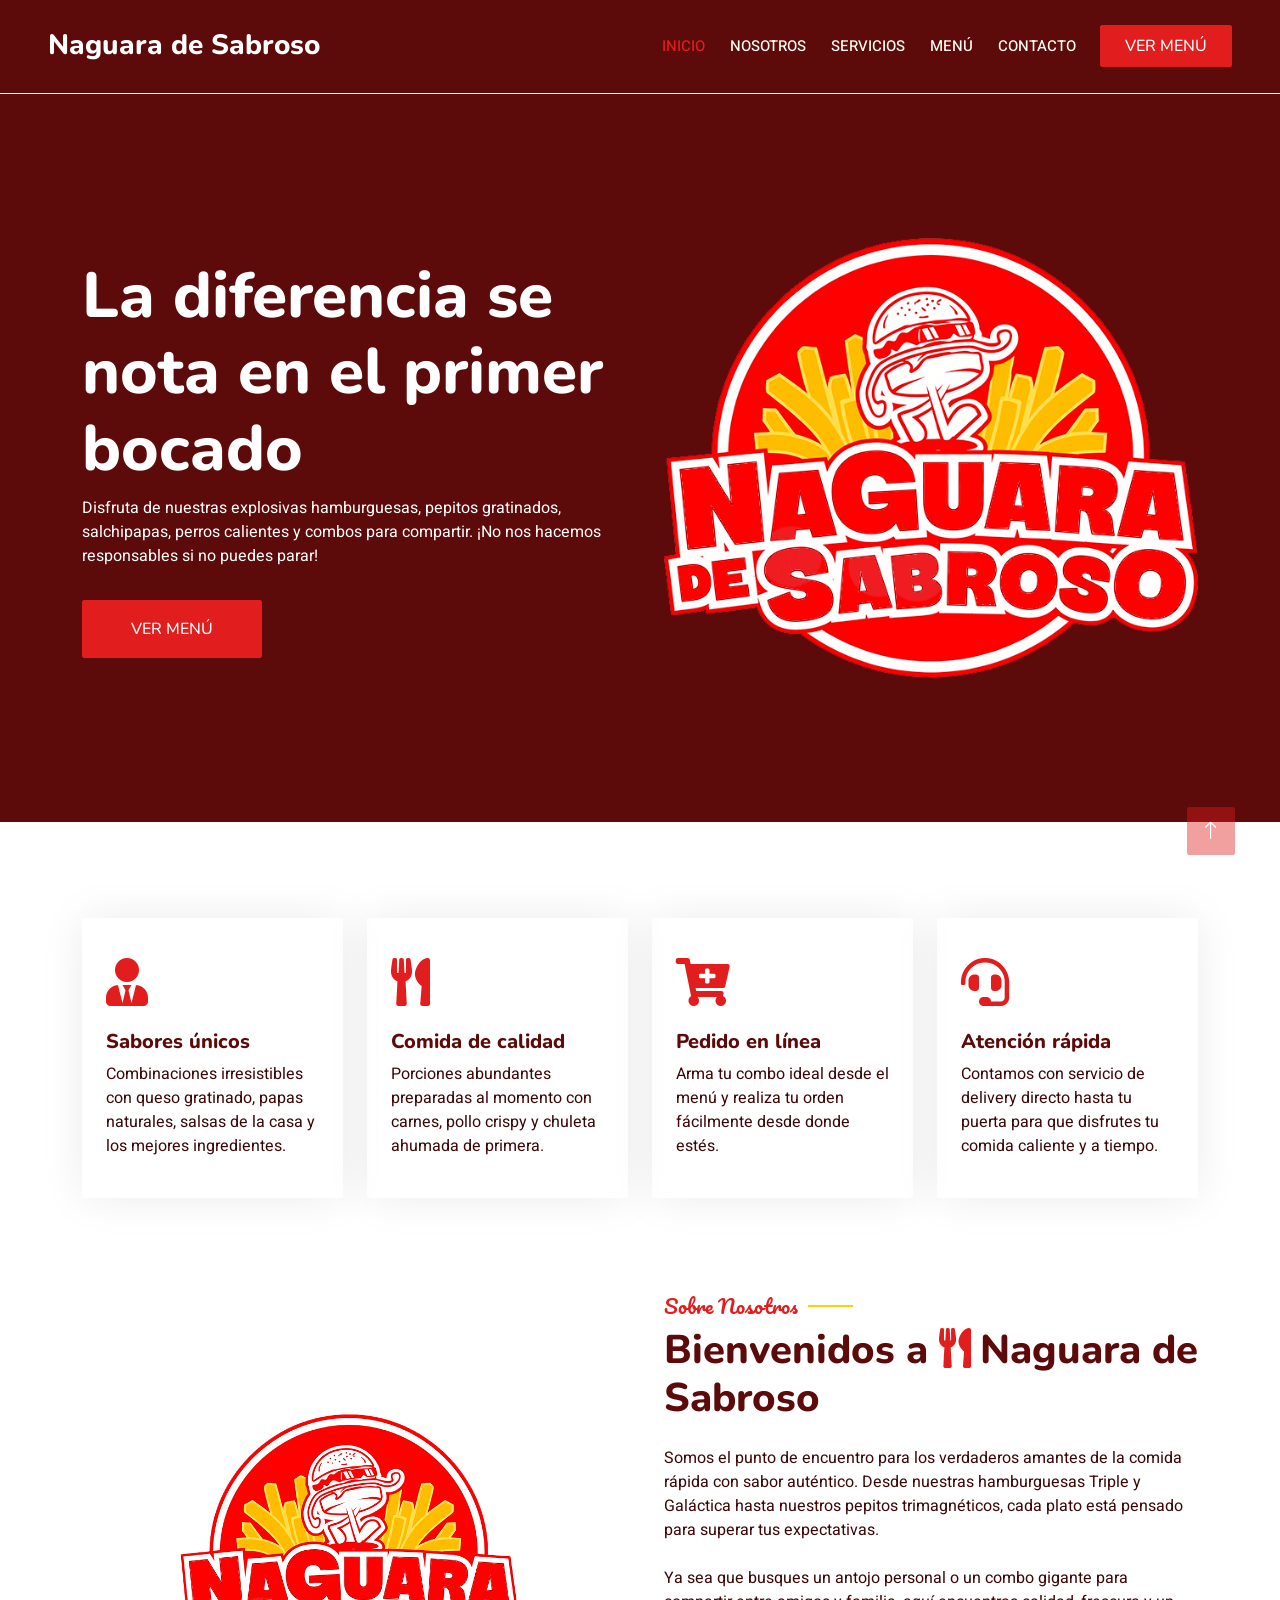
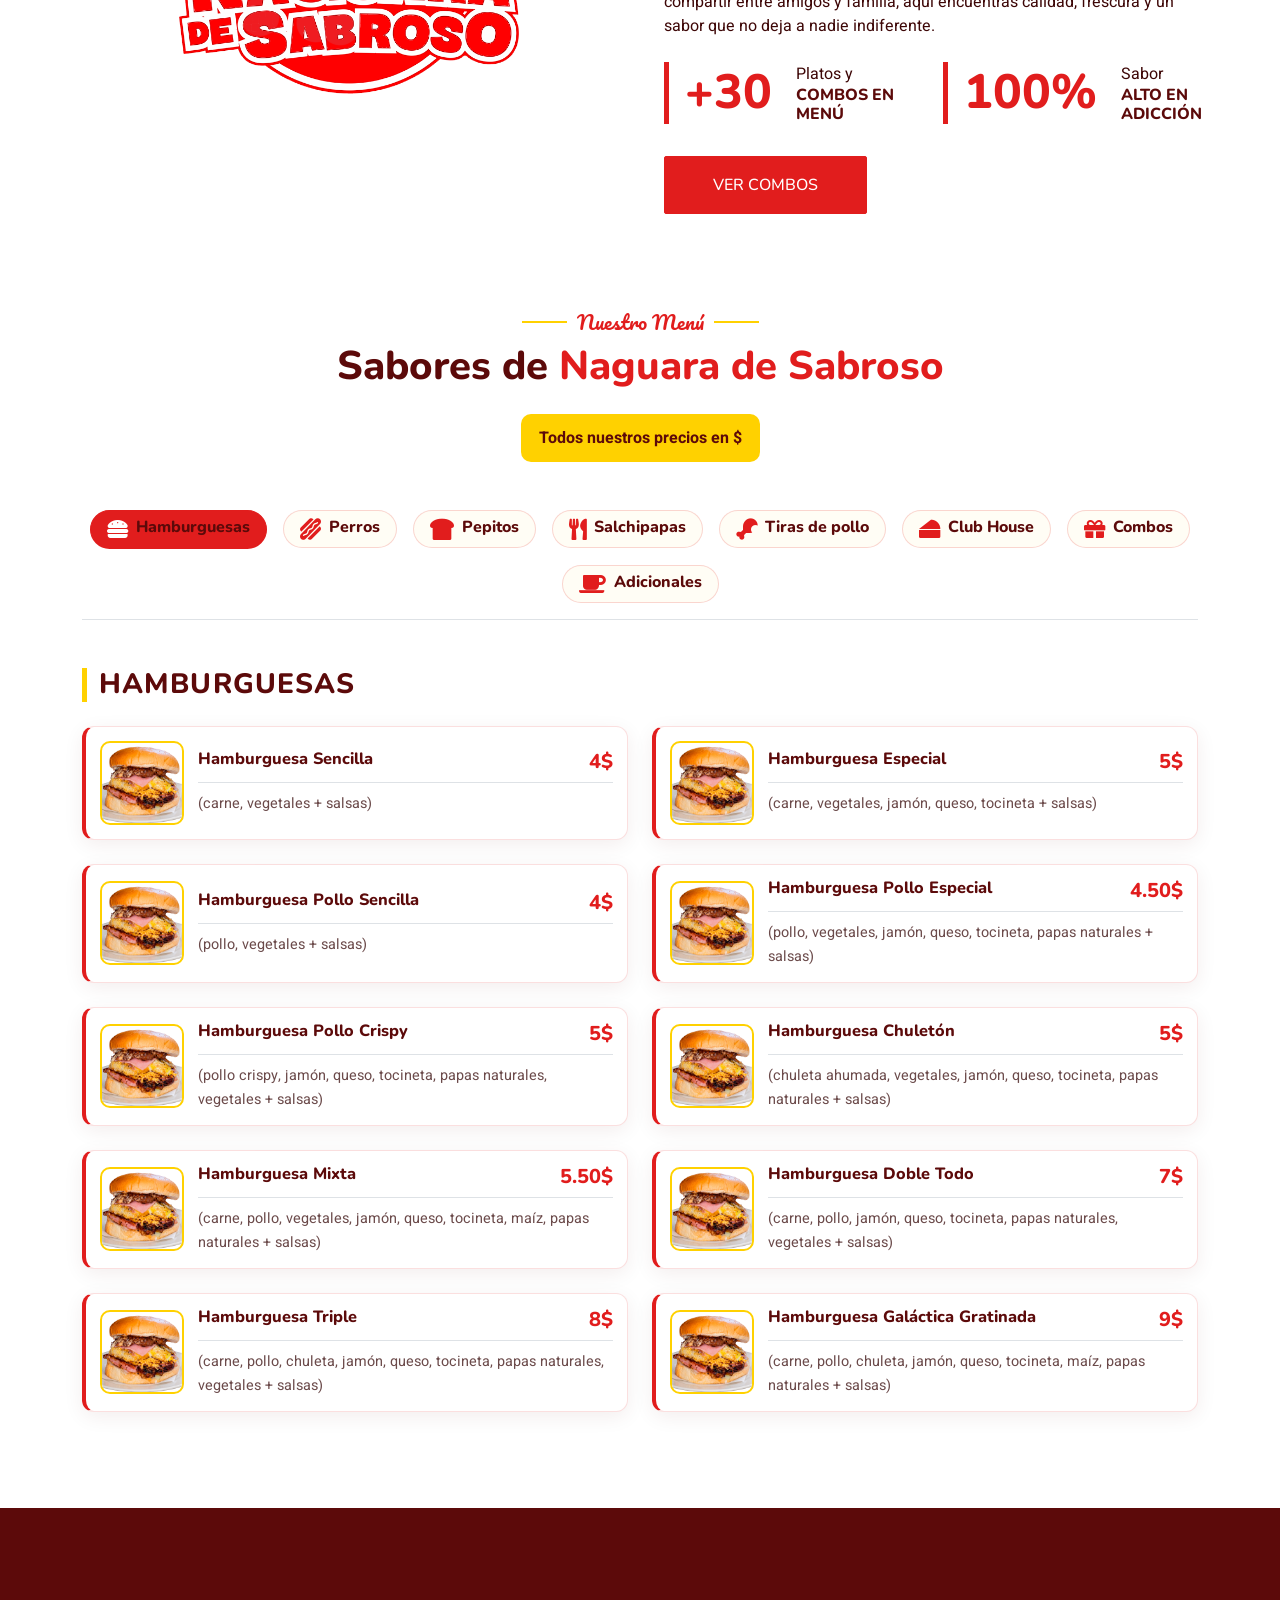
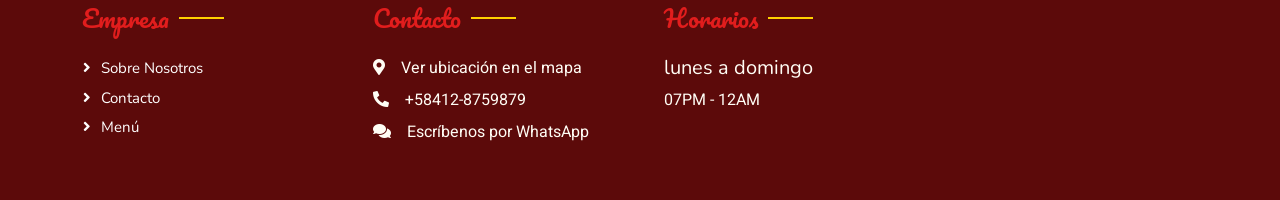
<file: index.html>
<!DOCTYPE html>
<html lang="en">

<head>
    <meta charset="utf-8">
    <title>Naguara de Sabroso | Comida rápida</title>
    <meta content="width=device-width, initial-scale=1.0" name="viewport">
    <meta content="" name="keywords">
    <meta content="" name="description">

    <!-- Favicon -->
    <link href="img/naguara-e-sabroso-logo.png" rel="icon">

    <!-- Google Web Fonts -->
    <link rel="preconnect" href="https://fonts.googleapis.com">
    <link rel="preconnect" href="https://fonts.gstatic.com" crossorigin>
    <link href="https://fonts.googleapis.com/css2?family=Heebo:wght@400;500;600&family=Nunito:wght@600;700;800&family=Pacifico&display=swap" rel="stylesheet">

    <!-- Icon Font Stylesheet -->
    <link href="https://cdnjs.cloudflare.com/ajax/libs/font-awesome/5.15.4/css/all.min.css" rel="stylesheet">
    <link href="https://cdn.jsdelivr.net/npm/bootstrap-icons@1.4.1/font/bootstrap-icons.css" rel="stylesheet">

    <!-- Libraries Stylesheet -->
    <link href="lib/animate/animate.min.css" rel="stylesheet">
    <link href="lib/owlcarousel/assets/owl.carousel.min.css" rel="stylesheet">
    <link href="lib/tempusdominus/css/tempusdominus-bootstrap-4.min.css" rel="stylesheet" />

    <!-- Customized Bootstrap Stylesheet -->
    <link href="css/bootstrap.min.css" rel="stylesheet">

    <!-- Template Stylesheet -->
    <link href="css/style.css" rel="stylesheet">
</head>

<body>
    <div class="container-xxl bg-white p-0">
        <!-- Spinner Start -->
        <div id="spinner" class="show bg-white position-fixed translate-middle w-100 vh-100 top-50 start-50 d-flex align-items-center justify-content-center">
            <div class="spinner-border text-primary" style="width: 3rem; height: 3rem;" role="status">
                <span class="sr-only">Loading...</span>
            </div>
        </div>
        <!-- Spinner End -->


        <!-- Navbar & Hero Start -->
        <div class="container-xxl position-relative p-0">
            <nav class="navbar navbar-expand-lg navbar-dark bg-dark px-4 px-lg-5 py-3 py-lg-0">
                <a href="index.html" class="navbar-brand p-0">
                    <h1 class="text-white m-0 fs-3">Naguara de Sabroso</h1>
                    
                </a>
                <button class="navbar-toggler" type="button" data-bs-toggle="collapse" data-bs-target="#navbarCollapse">
                    <span class="fa fa-bars"></span>
                </button>
                <div class="collapse navbar-collapse" id="navbarCollapse">
                    <div class="navbar-nav ms-auto py-0 pe-4">
                        <a href="index.html" class="nav-item nav-link active">Inicio</a>
                        <a href="about.html" class="nav-item nav-link">Nosotros</a>
                        <a href="service.html" class="nav-item nav-link">Servicios</a>
                        <a href="menu.html" class="nav-item nav-link">Menú</a>
                        <a href="contact.html" class="nav-item nav-link">Contacto</a>
                    </div>
                    <a href="menu.html" class="btn btn-primary py-2 px-4">VER MENÚ</a>
                </div>
            </nav>

            <div class="container-xxl py-5 bg-dark hero-header mb-5">
                <div class="container my-5 py-5">
                    <div class="row align-items-center g-5">
                        <div class="col-lg-6 text-center text-lg-start">
                            <h1 class="display-3 text-white animated slideInLeft">La diferencia se nota en el primer bocado</h1>
                            <p class="text-white animated slideInLeft mb-4 pb-2">Disfruta de nuestras explosivas hamburguesas, pepitos gratinados, salchipapas, perros calientes y combos para compartir. ¡No nos hacemos responsables si no puedes parar!</p>
                            <a href="menu.html" class="btn btn-primary py-sm-3 px-sm-5 me-3 animated slideInLeft">VER MENÚ</a>
                        </div>
                        <div class="col-lg-6 text-center text-lg-end overflow-hidden">
                            <img class="img-fluid" src="img/naguara-e-sabroso-logo.png" alt="Naguara de Sabroso">
                        </div>
                    </div>
                </div>
            </div>
        </div>
        <!-- Navbar & Hero End -->


        <!-- Service Start -->
        <div class="container-xxl py-5">
            <div class="container">
                <div class="row g-4">
                    <div class="col-lg-3 col-sm-6 wow fadeInUp" data-wow-delay="0.1s">
                        <div class="service-item rounded pt-3">
                            <div class="p-4">
                                <i class="fa fa-3x fa-user-tie text-primary mb-4"></i>
                                <h5>Sabores únicos</h5>
                                <p>Combinaciones irresistibles con queso gratinado, papas naturales, salsas de la casa y los mejores ingredientes.</p>
                            </div>
                        </div>
                    </div>
                    <div class="col-lg-3 col-sm-6 wow fadeInUp" data-wow-delay="0.3s">
                        <div class="service-item rounded pt-3">
                            <div class="p-4">
                                <i class="fa fa-3x fa-utensils text-primary mb-4"></i>
                                <h5>Comida de calidad</h5>
                                <p>Porciones abundantes preparadas al momento con carnes, pollo crispy y chuleta ahumada de primera.</p>
                            </div>
                        </div>
                    </div>
                    <div class="col-lg-3 col-sm-6 wow fadeInUp" data-wow-delay="0.5s">
                        <div class="service-item rounded pt-3">
                            <div class="p-4">
                                <i class="fa fa-3x fa-cart-plus text-primary mb-4"></i>
                                <h5>Pedido en línea</h5>
                                <p>Arma tu combo ideal desde el menú y realiza tu orden fácilmente desde donde estés.</p>
                            </div>
                        </div>
                    </div>
                    <div class="col-lg-3 col-sm-6 wow fadeInUp" data-wow-delay="0.7s">
                        <div class="service-item rounded pt-3">
                            <div class="p-4">
                                <i class="fa fa-3x fa-headset text-primary mb-4"></i>
                                <h5>Atención rápida</h5>
                                <p>Contamos con servicio de delivery directo hasta tu puerta para que disfrutes tu comida caliente y a tiempo.</p>
                            </div>
                        </div>
                    </div>
                </div>
            </div>
        </div>
        <!-- Service End -->


        <!-- About Start -->
        <div class="container-xxl py-5">
            <div class="container">
                <div class="row g-5 align-items-center">
                    <div class="col-lg-6">
                        <div class="text-center py-4">
                            <img class="img-fluid about-logo wow zoomIn" data-wow-delay="0.1s" src="img/naguara-e-sabroso-logo.png" alt="Logo de Naguara de Sabroso">
                        </div>
                    </div>
                    <div class="col-lg-6">
                        <h5 class="section-title ff-secondary text-start text-primary fw-normal">Sobre Nosotros</h5>
                        <h1 class="mb-4">Bienvenidos a <i class="fa fa-utensils text-primary me-2"></i>Naguara de Sabroso</h1>
                        <p class="mb-4">Somos el punto de encuentro para los verdaderos amantes de la comida rápida con sabor auténtico. Desde nuestras hamburguesas Triple y Galáctica hasta nuestros pepitos trimagnéticos, cada plato está pensado para superar tus expectativas.</p>
                        <p class="mb-4">Ya sea que busques un antojo personal o un combo gigante para compartir entre amigos y familia, aquí encuentras calidad, frescura y un sabor que no deja a nadie indiferente.</p>
                        <div class="row g-4 mb-4">
                            <div class="col-sm-6">
                                <div class="d-flex align-items-center border-start border-5 border-primary px-3">
                                    <h1 class="flex-shrink-0 display-5 text-primary mb-0">+30</h1>
                                    <div class="ps-4">
                                        <p class="mb-0">Platos y</p>
                                        <h6 class="text-uppercase mb-0">COMBOS EN MENÚ</h6>
                                    </div>
                                </div>
                            </div>
                            <div class="col-sm-6">
                                <div class="d-flex align-items-center border-start border-5 border-primary px-3">
                                    <h1 class="flex-shrink-0 display-5 text-primary mb-0">100%</h1>
                                    <div class="ps-4">
                                        <p class="mb-0">Sabor</p>
                                        <h6 class="text-uppercase mb-0">ALTO EN ADICCIÓN</h6>
                                    </div>
                                </div>
                            </div>
                        </div>
                        <a class="btn btn-primary py-3 px-5 mt-2" href="menu.html">VER COMBOS</a>
                    </div>
                </div>
            </div>
        </div>
        <!-- About End -->


        <!-- Menu Start -->
        <div class="container-xxl py-5" id="menu">
            <div class="container">
                <div class="text-center wow fadeInUp" data-wow-delay="0.1s">
                    <h5 class="section-title ff-secondary text-center text-primary fw-normal">Nuestro Menú</h5>
                    <h1 class="mb-4">Sabores de <span class="text-primary">Naguara de Sabroso</span></h1>
                    <div class="menu-note d-inline-block mb-5">Todos nuestros precios en $</div>
                </div>
                <div class="tab-class text-center wow fadeInUp" data-wow-delay="0.2s">
                    <ul class="nav nav-pills d-flex flex-wrap justify-content-center border-bottom mb-5">
                        <li class="nav-item">
                            <a class="d-flex align-items-center text-start mx-2 menu-tab active" data-bs-toggle="pill" href="#burgers">
                                <i class="fa fa-hamburger fa-lg text-primary me-2"></i>
                                <div class="text-start">
                                    <h6 class="mt-n1 mb-0">Hamburguesas</h6>
                                </div>
                            </a>
                        </li>
                        <li class="nav-item">
                            <a class="d-flex align-items-center text-start mx-2 menu-tab" data-bs-toggle="pill" href="#perros">
                                <i class="fa fa-hotdog fa-lg text-primary me-2"></i>
                                <div class="text-start">
                                    <h6 class="mt-n1 mb-0">Perros</h6>
                                </div>
                            </a>
                        </li>
                        <li class="nav-item">
                            <a class="d-flex align-items-center text-start mx-2 menu-tab" data-bs-toggle="pill" href="#pepitos">
                                <i class="fa fa-bread-slice fa-lg text-primary me-2"></i>
                                <div class="text-start">
                                    <h6 class="mt-n1 mb-0">Pepitos</h6>
                                </div>
                            </a>
                        </li>
                        <li class="nav-item">
                            <a class="d-flex align-items-center text-start mx-2 menu-tab" data-bs-toggle="pill" href="#salchipapas">
                                <i class="fa fa-utensils fa-lg text-primary me-2"></i>
                                <div class="text-start">
                                    <h6 class="mt-n1 mb-0">Salchipapas</h6>
                                </div>
                            </a>
                        </li>
                        <li class="nav-item">
                            <a class="d-flex align-items-center text-start mx-2 menu-tab" data-bs-toggle="pill" href="#tiras-pollo">
                                <i class="fa fa-drumstick-bite fa-lg text-primary me-2"></i>
                                <div class="text-start">
                                    <h6 class="mt-n1 mb-0">Tiras de pollo</h6>
                                </div>
                            </a>
                        </li>
                        <li class="nav-item">
                            <a class="d-flex align-items-center text-start mx-2 menu-tab" data-bs-toggle="pill" href="#club-house">
                                <i class="fa fa-cheese fa-lg text-primary me-2"></i>
                                <div class="text-start">
                                    <h6 class="mt-n1 mb-0">Club House</h6>
                                </div>
                            </a>
                        </li>
                        <li class="nav-item">
                            <a class="d-flex align-items-center text-start mx-2 menu-tab" data-bs-toggle="pill" href="#combos">
                                <i class="fa fa-gift fa-lg text-primary me-2"></i>
                                <div class="text-start">
                                    <h6 class="mt-n1 mb-0">Combos</h6>
                                </div>
                            </a>
                        </li>
                        <li class="nav-item">
                            <a class="d-flex align-items-center text-start mx-2 menu-tab" data-bs-toggle="pill" href="#adicionales">
                                <i class="fa fa-coffee fa-lg text-primary me-2"></i>
                                <div class="text-start">
                                    <h6 class="mt-n1 mb-0">Adicionales</h6>
                                </div>
                            </a>
                        </li>
                    </ul>
                    <div class="tab-content">
                        <div id="burgers" class="tab-pane fade show p-0 active">
                            <h3 class="menu-category-title text-start mb-4">HAMBURGUESAS</h3>
                            <div class="row g-4">
                                <div class="col-lg-6">
                                    <div class="menu-item">
                                        <img src="img/Hamburguesa.png" alt="Hamburguesa Sencilla" class="menu-image" role="button" tabindex="0" data-bs-toggle="modal" data-bs-target="#menuImageModal" loading="lazy">
                                        <div class="w-100 text-start">
                                            <h5 class="d-flex justify-content-between align-items-start border-bottom pb-2 mb-2">
                                                <span class="menu-name">Hamburguesa Sencilla</span>
                                                <span class="menu-price">4$</span>
                                            </h5>
                                            <small class="menu-desc">(carne, vegetales + salsas)</small>
                                        </div>
                                    </div>
                                </div>
                                <div class="col-lg-6">
                                    <div class="menu-item">
                                        <img src="img/Hamburguesa.png" alt="Hamburguesa Especial" class="menu-image" role="button" tabindex="0" data-bs-toggle="modal" data-bs-target="#menuImageModal" loading="lazy">
                                        <div class="w-100 text-start">
                                            <h5 class="d-flex justify-content-between align-items-start border-bottom pb-2 mb-2">
                                                <span class="menu-name">Hamburguesa Especial</span>
                                                <span class="menu-price">5$</span>
                                            </h5>
                                            <small class="menu-desc">(carne, vegetales, jamón, queso, tocineta + salsas)</small>
                                        </div>
                                    </div>
                                </div>
                                <div class="col-lg-6">
                                    <div class="menu-item">
                                        <img src="img/Hamburguesa.png" alt="Hamburguesa Pollo Sencilla" class="menu-image" role="button" tabindex="0" data-bs-toggle="modal" data-bs-target="#menuImageModal" loading="lazy">
                                        <div class="w-100 text-start">
                                            <h5 class="d-flex justify-content-between align-items-start border-bottom pb-2 mb-2">
                                                <span class="menu-name">Hamburguesa Pollo Sencilla</span>
                                                <span class="menu-price">4$</span>
                                            </h5>
                                            <small class="menu-desc">(pollo, vegetales + salsas)</small>
                                        </div>
                                    </div>
                                </div>
                                <div class="col-lg-6">
                                    <div class="menu-item">
                                        <img src="img/Hamburguesa.png" alt="Hamburguesa Pollo Especial" class="menu-image" role="button" tabindex="0" data-bs-toggle="modal" data-bs-target="#menuImageModal" loading="lazy">
                                        <div class="w-100 text-start">
                                            <h5 class="d-flex justify-content-between align-items-start border-bottom pb-2 mb-2">
                                                <span class="menu-name">Hamburguesa Pollo Especial</span>
                                                <span class="menu-price">4.50$</span>
                                            </h5>
                                            <small class="menu-desc">(pollo, vegetales, jamón, queso, tocineta, papas naturales + salsas)</small>
                                        </div>
                                    </div>
                                </div>
                                <div class="col-lg-6">
                                    <div class="menu-item">
                                        <img src="img/Hamburguesa.png" alt="Hamburguesa Pollo Crispy" class="menu-image" role="button" tabindex="0" data-bs-toggle="modal" data-bs-target="#menuImageModal" loading="lazy">
                                        <div class="w-100 text-start">
                                            <h5 class="d-flex justify-content-between align-items-start border-bottom pb-2 mb-2">
                                                <span class="menu-name">Hamburguesa Pollo Crispy</span>
                                                <span class="menu-price">5$</span>
                                            </h5>
                                            <small class="menu-desc">(pollo crispy, jamón, queso, tocineta, papas naturales, vegetales + salsas)</small>
                                        </div>
                                    </div>
                                </div>
                                <div class="col-lg-6">
                                    <div class="menu-item">
                                        <img src="img/Hamburguesa.png" alt="Hamburguesa Chuletón" class="menu-image" role="button" tabindex="0" data-bs-toggle="modal" data-bs-target="#menuImageModal" loading="lazy">
                                        <div class="w-100 text-start">
                                            <h5 class="d-flex justify-content-between align-items-start border-bottom pb-2 mb-2">
                                                <span class="menu-name">Hamburguesa Chuletón</span>
                                                <span class="menu-price">5$</span>
                                            </h5>
                                            <small class="menu-desc">(chuleta ahumada, vegetales, jamón, queso, tocineta, papas naturales + salsas)</small>
                                        </div>
                                    </div>
                                </div>
                                <div class="col-lg-6">
                                    <div class="menu-item">
                                        <img src="img/Hamburguesa.png" alt="Hamburguesa Mixta" class="menu-image" role="button" tabindex="0" data-bs-toggle="modal" data-bs-target="#menuImageModal" loading="lazy">
                                        <div class="w-100 text-start">
                                            <h5 class="d-flex justify-content-between align-items-start border-bottom pb-2 mb-2">
                                                <span class="menu-name">Hamburguesa Mixta</span>
                                                <span class="menu-price">5.50$</span>
                                            </h5>
                                            <small class="menu-desc">(carne, pollo, vegetales, jamón, queso, tocineta, maíz, papas naturales + salsas)</small>
                                        </div>
                                    </div>
                                </div>
                                <div class="col-lg-6">
                                    <div class="menu-item">
                                        <img src="img/Hamburguesa.png" alt="Hamburguesa Doble Todo" class="menu-image" role="button" tabindex="0" data-bs-toggle="modal" data-bs-target="#menuImageModal" loading="lazy">
                                        <div class="w-100 text-start">
                                            <h5 class="d-flex justify-content-between align-items-start border-bottom pb-2 mb-2">
                                                <span class="menu-name">Hamburguesa Doble Todo</span>
                                                <span class="menu-price">7$</span>
                                            </h5>
                                            <small class="menu-desc">(carne, pollo, jamón, queso, tocineta, papas naturales, vegetales + salsas)</small>
                                        </div>
                                    </div>
                                </div>
                                <div class="col-lg-6">
                                    <div class="menu-item">
                                        <img src="img/Hamburguesa.png" alt="Hamburguesa Triple" class="menu-image" role="button" tabindex="0" data-bs-toggle="modal" data-bs-target="#menuImageModal" loading="lazy">
                                        <div class="w-100 text-start">
                                            <h5 class="d-flex justify-content-between align-items-start border-bottom pb-2 mb-2">
                                                <span class="menu-name">Hamburguesa Triple</span>
                                                <span class="menu-price">8$</span>
                                            </h5>
                                            <small class="menu-desc">(carne, pollo, chuleta, jamón, queso, tocineta, papas naturales, vegetales + salsas)</small>
                                        </div>
                                    </div>
                                </div>
                                <div class="col-lg-6">
                                    <div class="menu-item">
                                        <img src="img/Hamburguesa.png" alt="Hamburguesa Galáctica Gratinada" class="menu-image" role="button" tabindex="0" data-bs-toggle="modal" data-bs-target="#menuImageModal" loading="lazy">
                                        <div class="w-100 text-start">
                                            <h5 class="d-flex justify-content-between align-items-start border-bottom pb-2 mb-2">
                                                <span class="menu-name">Hamburguesa Galáctica Gratinada</span>
                                                <span class="menu-price">9$</span>
                                            </h5>
                                            <small class="menu-desc">(carne, pollo, chuleta, jamón, queso, tocineta, maíz, papas naturales + salsas)</small>
                                        </div>
                                    </div>
                                </div>
                            </div>
                        </div>
                        <div id="perros" class="tab-pane fade p-0">
                            <h3 class="menu-category-title text-start mb-4">PERROS CALIENTES</h3>
                            <div class="row g-4">
                                <div class="col-lg-6">
                                    <div class="menu-item">
                                        <img src="img/PerroCaliente.png" alt="Perros Calientes 2 Grandes" class="menu-image" role="button" tabindex="0" data-bs-toggle="modal" data-bs-target="#menuImageModal" loading="lazy">
                                        <div class="w-100 text-start">
                                            <h5 class="d-flex justify-content-between align-items-start border-bottom pb-2 mb-2">
                                                <span class="menu-name">Perros Calientes 2 Grandes</span>
                                                <span class="menu-price">2.50$</span>
                                            </h5>
                                            <small class="menu-desc">(salchicha, papas ralladas, vegetales + salsas)</small>
                                        </div>
                                    </div>
                                </div>
                                <div class="col-lg-6">
                                    <div class="menu-item">
                                        <img src="img/PerroCaliente.png" alt="Perro con Papas Naturales" class="menu-image" role="button" tabindex="0" data-bs-toggle="modal" data-bs-target="#menuImageModal" loading="lazy">
                                        <div class="w-100 text-start">
                                            <h5 class="d-flex justify-content-between align-items-start border-bottom pb-2 mb-2">
                                                <span class="menu-name">Perro con Papas Naturales</span>
                                                <span class="menu-price">3$</span>
                                            </h5>
                                            <small class="menu-desc">(salchicha, papas naturales + salsas)</small>
                                        </div>
                                    </div>
                                </div>
                                <div class="col-lg-6">
                                    <div class="menu-item">
                                        <img src="img/PerroCaliente.png" alt="Perro Trimagnético" class="menu-image" role="button" tabindex="0" data-bs-toggle="modal" data-bs-target="#menuImageModal" loading="lazy">
                                        <div class="w-100 text-start">
                                            <h5 class="d-flex justify-content-between align-items-start border-bottom pb-2 mb-2">
                                                <span class="menu-name">Perro Trimagnético</span>
                                                <span class="menu-price">3.50$</span>
                                            </h5>
                                            <small class="menu-desc">(salchicha, jamón, tocineta, queso amarillo, papas naturales + salsas)</small>
                                        </div>
                                    </div>
                                </div>
                                <div class="col-lg-6">
                                    <div class="menu-item">
                                        <img src="img/PerroCaliente.png" alt="Pepiperro" class="menu-image" role="button" tabindex="0" data-bs-toggle="modal" data-bs-target="#menuImageModal" loading="lazy">
                                        <div class="w-100 text-start">
                                            <h5 class="d-flex justify-content-between align-items-start border-bottom pb-2 mb-2">
                                                <span class="menu-name">Pepiperro</span>
                                                <span class="menu-price">5$</span>
                                            </h5>
                                            <small class="menu-desc">(carne, pollo, salchicha, jamón, queso, tocineta, maíz, papas naturales, vegetales + salsas)</small>
                                        </div>
                                    </div>
                                </div>
                            </div>
                        </div>
                        <div id="pepitos" class="tab-pane fade p-0">
                            <h3 class="menu-category-title text-start mb-4">PEPITOS</h3>
                            <div class="row g-4">
                                <div class="col-lg-6">
                                    <div class="menu-item">
                                        <img src="img/Pepito.jpg" alt="Pepito Sencillo" class="menu-image" role="button" tabindex="0" data-bs-toggle="modal" data-bs-target="#menuImageModal" loading="lazy">
                                        <div class="w-100 text-start">
                                            <h5 class="d-flex justify-content-between align-items-start border-bottom pb-2 mb-2">
                                                <span class="menu-name">Pepito Sencillo</span>
                                                <span class="menu-price">7$</span>
                                            </h5>
                                            <small class="menu-desc">(pollo, chuleta, papas, jamón, tocineta, salsa, queso pecorino)</small>
                                        </div>
                                    </div>
                                </div>
                                <div class="col-lg-6">
                                    <div class="menu-item">
                                        <img src="img/Pepito.jpg" alt="Pepito Gratinado Pequeño" class="menu-image" role="button" tabindex="0" data-bs-toggle="modal" data-bs-target="#menuImageModal" loading="lazy">
                                        <div class="w-100 text-start">
                                            <h5 class="d-flex justify-content-between align-items-start border-bottom pb-2 mb-2">
                                                <span class="menu-name">Pepito Gratinado Pequeño</span>
                                                <span class="menu-price">8$</span>
                                            </h5>
                                            <small class="menu-desc">(pollo, chuleta, papas, salsa, queso mozzarella, maíz, tocineta y jamón)</small>
                                        </div>
                                    </div>
                                </div>
                                <div class="col-lg-6">
                                    <div class="menu-item">
                                        <img src="img/Pepito.jpg" alt="Pepito Trifásico" class="menu-image" role="button" tabindex="0" data-bs-toggle="modal" data-bs-target="#menuImageModal" loading="lazy">
                                        <div class="w-100 text-start">
                                            <h5 class="d-flex justify-content-between align-items-start border-bottom pb-2 mb-2">
                                                <span class="menu-name">Pepito Trifásico</span>
                                                <span class="menu-price">11$</span>
                                            </h5>
                                            <small class="menu-desc">(carne, pollo, jamón, queso, maíz, tocineta, papas naturales, vegetales + salsas)</small>
                                        </div>
                                    </div>
                                </div>
                                <div class="col-lg-6">
                                    <div class="menu-item">
                                        <img src="img/Pepito.jpg" alt="Pepito Trimagnético Gratinado Grande" class="menu-image" role="button" tabindex="0" data-bs-toggle="modal" data-bs-target="#menuImageModal" loading="lazy">
                                        <div class="w-100 text-start">
                                            <h5 class="d-flex justify-content-between align-items-start border-bottom pb-2 mb-2">
                                                <span class="menu-name">Pepito Trimagnético Gratinado Grande</span>
                                                <span class="menu-price">12$</span>
                                            </h5>
                                            <small class="menu-desc">(pollo, carne, chuleta, tocineta, maíz, queso mozzarella, jamón, vegetales y papas naturales, queso, maíz)</small>
                                        </div>
                                    </div>
                                </div>
                            </div>
                        </div>
                        <div id="salchipapas" class="tab-pane fade p-0">
                            <h3 class="menu-category-title text-start mb-4">SALCHIPAPAS SENCILLAS</h3>
                            <div class="row g-4">
                                <div class="col-lg-6">
                                    <div class="menu-item">
                                        <img src="img/salchipapa.png" alt="Salchipapa Sencilla 1 Persona (Opción 1)" class="menu-image" role="button" tabindex="0" data-bs-toggle="modal" data-bs-target="#menuImageModal" loading="lazy">
                                        <div class="w-100 text-start">
                                            <h5 class="d-flex justify-content-between align-items-start border-bottom pb-2 mb-2">
                                                <span class="menu-name">Salchipapa Sencilla 1 Persona (Opción 1)</span>
                                                <span class="menu-price">4$</span>
                                            </h5>
                                            <small class="menu-desc">(salchichas, papas, salsas, queso de año)</small>
                                        </div>
                                    </div>
                                </div>
                                <div class="col-lg-6">
                                    <div class="menu-item">
                                        <img src="img/salchipapa.png" alt="Salchipapa Sencilla 1 Persona (Opción 2)" class="menu-image" role="button" tabindex="0" data-bs-toggle="modal" data-bs-target="#menuImageModal" loading="lazy">
                                        <div class="w-100 text-start">
                                            <h5 class="d-flex justify-content-between align-items-start border-bottom pb-2 mb-2">
                                                <span class="menu-name">Salchipapa Sencilla 1 Persona (Opción 2)</span>
                                                <span class="menu-price">5$</span>
                                            </h5>
                                            <small class="menu-desc">(salchichas, papas, salsas, pollo, queso mozzarella, maíz)</small>
                                        </div>
                                    </div>
                                </div>
                            </div>
                            <h3 class="menu-category-title text-start mb-4 mt-5">SALCHIPAPAS GRATINADAS</h3>
                            <div class="row g-4">
                                <div class="col-lg-6">
                                    <div class="menu-item">
                                        <img src="img/Salchipapagratinada.jpg" alt="Salchipapa Gratinada 2 Personas" class="menu-image" role="button" tabindex="0" data-bs-toggle="modal" data-bs-target="#menuImageModal" loading="lazy">
                                        <div class="w-100 text-start">
                                            <h5 class="d-flex justify-content-between align-items-start border-bottom pb-2 mb-2">
                                                <span class="menu-name">Salchipapa Gratinada 2 Personas</span>
                                                <span class="menu-price">7$</span>
                                            </h5>
                                            <small class="menu-desc">(salchichas, papas, salsa, queso mozzarella, maíz, jamón)</small>
                                        </div>
                                    </div>
                                </div>
                                <div class="col-lg-6">
                                    <div class="menu-item">
                                        <img src="img/Salchipapagratinada.jpg" alt="Salchipapa Gratinada 4 Personas" class="menu-image" role="button" tabindex="0" data-bs-toggle="modal" data-bs-target="#menuImageModal" loading="lazy">
                                        <div class="w-100 text-start">
                                            <h5 class="d-flex justify-content-between align-items-start border-bottom pb-2 mb-2">
                                                <span class="menu-name">Salchipapa Gratinada 4 Personas</span>
                                                <span class="menu-price">12$</span>
                                            </h5>
                                            <small class="menu-desc">(salchichas, papas, salsa, queso mozzarella, maíz, jamón)</small>
                                        </div>
                                    </div>
                                </div>
                                <div class="col-lg-6">
                                    <div class="menu-item">
                                        <img src="img/Salchipapagratinada.jpg" alt="Salchipapa Gratinada 7 Personas" class="menu-image" role="button" tabindex="0" data-bs-toggle="modal" data-bs-target="#menuImageModal" loading="lazy">
                                        <div class="w-100 text-start">
                                            <h5 class="d-flex justify-content-between align-items-start border-bottom pb-2 mb-2">
                                                <span class="menu-name">Salchipapa Gratinada 7 Personas</span>
                                                <span class="menu-price">17$</span>
                                            </h5>
                                            <small class="menu-desc">(salchichas, papas, salsa, queso mozzarella, maíz, jamón)</small>
                                        </div>
                                    </div>
                                </div>
                            </div>
                        </div>
                        <div id="tiras-pollo" class="tab-pane fade p-0">
                            <h3 class="menu-category-title text-start mb-4">TIRAS DE POLLO</h3>
                            <div class="row g-4">
                                <div class="col-lg-6">
                                    <div class="menu-item">
                                        <img src="img/tiras de pollo.jpg" alt="Tiras de Pollo 2 Personas" class="menu-image" role="button" tabindex="0" data-bs-toggle="modal" data-bs-target="#menuImageModal" loading="lazy">
                                        <div class="w-100 text-start">
                                            <h5 class="d-flex justify-content-between align-items-start border-bottom pb-2 mb-2">
                                                <span class="menu-name">Tiras de Pollo 2 Personas</span>
                                                <span class="menu-price">7$</span>
                                            </h5>
                                            <small class="menu-desc">(8 tiras de pollo, ensalada césar, papas naturales + salsas)</small>
                                        </div>
                                    </div>
                                </div>
                                <div class="col-lg-6">
                                    <div class="menu-item">
                                        <img src="img/tiras de pollo.jpg" alt="Tiras de Pollo 3 Personas" class="menu-image" role="button" tabindex="0" data-bs-toggle="modal" data-bs-target="#menuImageModal" loading="lazy">
                                        <div class="w-100 text-start">
                                            <h5 class="d-flex justify-content-between align-items-start border-bottom pb-2 mb-2">
                                                <span class="menu-name">Tiras de Pollo 3 Personas</span>
                                                <span class="menu-price">9$</span>
                                            </h5>
                                            <small class="menu-desc">(12 tiras de pollo, ensalada césar, papas naturales + salsas)</small>
                                        </div>
                                    </div>
                                </div>
                                <div class="col-lg-6">
                                    <div class="menu-item">
                                        <img src="img/tiras de pollo.jpg" alt="Tiras de Pollo 4 Personas" class="menu-image" role="button" tabindex="0" data-bs-toggle="modal" data-bs-target="#menuImageModal" loading="lazy">
                                        <div class="w-100 text-start">
                                            <h5 class="d-flex justify-content-between align-items-start border-bottom pb-2 mb-2">
                                                <span class="menu-name">Tiras de Pollo 4 Personas</span>
                                                <span class="menu-price">12$</span>
                                            </h5>
                                            <small class="menu-desc">(16 tiras de pollo, ensalada césar, papas naturales + salsas)</small>
                                        </div>
                                    </div>
                                </div>
                                <div class="col-lg-6">
                                    <div class="menu-item">
                                        <img src="img/tiras de pollo.jpg" alt="Tiras de Pollo 6 Personas" class="menu-image" role="button" tabindex="0" data-bs-toggle="modal" data-bs-target="#menuImageModal" loading="lazy">
                                        <div class="w-100 text-start">
                                            <h5 class="d-flex justify-content-between align-items-start border-bottom pb-2 mb-2">
                                                <span class="menu-name">Tiras de Pollo 6 Personas</span>
                                                <span class="menu-price">16$</span>
                                            </h5>
                                            <small class="menu-desc">(24 tiras de pollo, ensalada césar, papas naturales + salsas)</small>
                                        </div>
                                    </div>
                                </div>
                            </div>
                        </div>
                        <div id="club-house" class="tab-pane fade p-0">
                            <h3 class="menu-category-title text-start mb-4">CLUB HOUSE</h3>
                            <div class="row g-4">
                                <div class="col-lg-6">
                                    <div class="menu-item">
                                        <img src="img/ClubHouse.png" alt="Club House Normal" class="menu-image" role="button" tabindex="0" data-bs-toggle="modal" data-bs-target="#menuImageModal" loading="lazy">
                                        <div class="w-100 text-start">
                                            <h5 class="d-flex justify-content-between align-items-start border-bottom pb-2 mb-2">
                                                <span class="menu-name">Club House Normal</span>
                                                <span class="menu-price">8$</span>
                                            </h5>
                                            <small class="menu-desc">(pollo, lechuga, huevo, jamón, queso, tocineta, papas naturales + salsas)</small>
                                        </div>
                                    </div>
                                </div>
                                <div class="col-lg-6">
                                    <div class="menu-item">
                                        <img src="img/ClubHouse.png" alt="Club House Especial + Refresco 1L" class="menu-image" role="button" tabindex="0" data-bs-toggle="modal" data-bs-target="#menuImageModal" loading="lazy">
                                        <div class="w-100 text-start">
                                            <h5 class="d-flex justify-content-between align-items-start border-bottom pb-2 mb-2">
                                                <span class="menu-name">Club House Especial + Refresco 1L</span>
                                                <span class="menu-price">12$</span>
                                            </h5>
                                            <small class="menu-desc">(pollo, lechuga, tomate, huevo, jamón, queso, tocineta, ensalada césar, papas naturales + salsas)</small>
                                        </div>
                                    </div>
                                </div>
                            </div>
                        </div>
                        <div id="combos" class="tab-pane fade p-0">
                            <h3 class="menu-category-title text-start mb-4">COMBOS</h3>
                            <div class="row g-4">
                                <div class="col-lg-6">
                                    <div class="menu-item">
                                        <img src="img/Combo3hamburguesas.jpg" alt="Combo 3 Burgers" class="menu-image" role="button" tabindex="0" data-bs-toggle="modal" data-bs-target="#menuImageModal" loading="lazy">
                                        <div class="w-100 text-start">
                                            <h5 class="d-flex justify-content-between align-items-start border-bottom pb-2 mb-2">
                                                <span class="menu-name">Combo 3 Burgers</span>
                                                <span class="menu-price">8$</span>
                                            </h5>
                                            <small class="menu-desc">(pollo, vegetales, papas naturales + salsas)</small>
                                        </div>
                                    </div>
                                </div>
                                <div class="col-lg-6">
                                    <div class="menu-item">
                                        <img src="img/Combo6hamburguesas.jpg" alt="Combo 6 Burgers de Pollo + Papas Naturales y Refresco de Litro" class="menu-image" role="button" tabindex="0" data-bs-toggle="modal" data-bs-target="#menuImageModal" loading="lazy">
                                        <div class="w-100 text-start">
                                            <h5 class="d-flex justify-content-between align-items-start border-bottom pb-2 mb-2">
                                                <span class="menu-name">Combo 6 Burgers de Pollo + Papas Naturales y Refresco de Litro</span>
                                                <span class="menu-price">15$</span>
                                            </h5>
                                            <small class="menu-desc">(6 burgers de pollo, papas naturales + refresco 1 L)</small>
                                        </div>
                                    </div>
                                </div>
                                <div class="col-lg-6">
                                    <div class="menu-item">
                                        <img src="img/Combo3pepitosMixtos.jpg" alt="Combo 3 Pepitos Mixto + Papas Naturales y Refresco de Litro" class="menu-image" role="button" tabindex="0" data-bs-toggle="modal" data-bs-target="#menuImageModal" loading="lazy">
                                        <div class="w-100 text-start">
                                            <h5 class="d-flex justify-content-between align-items-start border-bottom pb-2 mb-2">
                                                <span class="menu-name">Combo 3 Pepitos Mixto + Papas Naturales y Refresco de Litro</span>
                                                <span class="menu-price">15$</span>
                                            </h5>
                                            <small class="menu-desc">(3 pepitos mixtos, papas naturales + refresco 1 L)</small>
                                        </div>
                                    </div>
                                </div>
                                <div class="col-lg-6">
                                    <div class="menu-item">
                                        <img src="img/Pepito.jpg" alt="Combo 3 Pepitos Gratinados + Papas Naturales y Refresco de Litro" class="menu-image" role="button" tabindex="0" data-bs-toggle="modal" data-bs-target="#menuImageModal" loading="lazy">
                                        <div class="w-100 text-start">
                                            <h5 class="d-flex justify-content-between align-items-start border-bottom pb-2 mb-2">
                                                <span class="menu-name">Combo 3 Pepitos Gratinados + Papas Naturales y Refresco de Litro</span>
                                                <span class="menu-price">17$</span>
                                            </h5>
                                            <small class="menu-desc">(3 pepitos gratinados, papas naturales + refresco 1 L)</small>
                                        </div>
                                    </div>
                                </div>
                                <div class="col-lg-6">
                                    <div class="menu-item">
                                        <img src="img/PerroCaliente.png" alt="Combo 3 Perros + 3 Burgers y Refresco de Litro" class="menu-image" role="button" tabindex="0" data-bs-toggle="modal" data-bs-target="#menuImageModal" loading="lazy">
                                        <div class="w-100 text-start">
                                            <h5 class="d-flex justify-content-between align-items-start border-bottom pb-2 mb-2">
                                                <span class="menu-name">Combo 3 Perros + 3 Burgers y Refresco de Litro</span>
                                                <span class="menu-price">13$</span>
                                            </h5>
                                            <small class="menu-desc">(3 perros calientes, 3 burgers + refresco 1 L)</small>
                                        </div>
                                    </div>
                                </div>
                            </div>
                        </div>
                        <div id="adicionales" class="tab-pane fade p-0">
                            <h3 class="menu-category-title text-start mb-4">ADICIONALES</h3>
                            <div class="row g-4">
                                <div class="col-lg-6">
                                    <div class="menu-item">
                                        <img src="img/refrescos.jpg" alt="Refresco 1L" class="menu-image" role="button" tabindex="0" data-bs-toggle="modal" data-bs-target="#menuImageModal" loading="lazy">
                                        <div class="w-100 text-start">
                                            <h5 class="d-flex justify-content-between align-items-start border-bottom pb-2 mb-2">
                                                <span class="menu-name">Refresco 1L</span>
                                                <span class="menu-price">1.50$</span>
                                            </h5>
                                            <small class="menu-desc">(bebida de 1 litro)</small>
                                        </div>
                                    </div>
                                </div>
                                <div class="col-lg-6">
                                    <div class="menu-item">
                                        <img src="img/refrescos.jpg" alt="Refresco 1.5L" class="menu-image" role="button" tabindex="0" data-bs-toggle="modal" data-bs-target="#menuImageModal" loading="lazy">
                                        <div class="w-100 text-start">
                                            <h5 class="d-flex justify-content-between align-items-start border-bottom pb-2 mb-2">
                                                <span class="menu-name">Refresco 1.5L</span>
                                                <span class="menu-price">2$</span>
                                            </h5>
                                            <small class="menu-desc">(bebida de 1,5 litros)</small>
                                        </div>
                                    </div>
                                </div>
                                <div class="col-lg-6">
                                    <div class="menu-item">
                                        <img src="img/racion de papas.jpg" alt="Ración de Papas" class="menu-image" role="button" tabindex="0" data-bs-toggle="modal" data-bs-target="#menuImageModal" loading="lazy">
                                        <div class="w-100 text-start">
                                            <h5 class="d-flex justify-content-between align-items-start border-bottom pb-2 mb-2">
                                                <span class="menu-name">Ración de Papas</span>
                                                <span class="menu-price">2$</span>
                                            </h5>
                                            <small class="menu-desc">(papas naturales + salsa)</small>
                                        </div>
                                    </div>
                                </div>
                            </div>
                        </div>
                    </div>
                </div>
            </div>
        </div>
        <!-- Menu End -->






        

        <!-- Footer Start -->
        <div class="container-fluid bg-dark text-light footer pt-5 mt-5 wow fadeIn" data-wow-delay="0.1s">
            <div class="container py-5">
                <div class="row g-5">
                    <div class="col-lg-3 col-md-6">
                        <h4 class="section-title ff-secondary text-start text-primary fw-normal mb-4">Empresa</h4>
                        <a class="btn btn-link" href="">Sobre Nosotros</a>
                        <a class="btn btn-link" href="">Contacto</a>
                        <a class="btn btn-link" href="menu.html">Menú</a>
                    </div>
                    <div class="col-lg-3 col-md-6">
                        <h4 class="section-title ff-secondary text-start text-primary fw-normal mb-4">Contacto</h4>
                        <p class="mb-2"><i class="fa fa-map-marker-alt me-3"></i><a href="https://maps.app.goo.gl/aAKe7GAr6T2o4GuF9" target="_blank" class="text-light">Ver ubicación en el mapa</a></p>
                        <p class="mb-2"><i class="fa fa-phone-alt me-3"></i>+58412-8759879</p>
                        <p class="mb-2"><i class="fa fa-comments me-3"></i><a href="https://wa.me/584128759879" target="_blank" class="text-light">Escríbenos por WhatsApp</a></p>
                    </div>
                    <div class="col-lg-3 col-md-6">
                        <h4 class="section-title ff-secondary text-start text-primary fw-normal mb-4">Horarios</h4>
                        <h5 class="text-light fw-normal">lunes a domingo</h5>
                        <p>07PM - 12AM</p>
                    </div>

                </div>
            </div>
        </div>
        <!-- Footer End -->


        <!-- Back to Top -->
        <a href="#" class="btn btn-lg btn-primary btn-lg-square back-to-top"><i class="bi bi-arrow-up"></i></a>
    </div>

    <!-- Menu Image Modal -->
    <div class="modal fade" id="menuImageModal" tabindex="-1" aria-labelledby="menuImageModalName" aria-hidden="true">
        <div class="modal-dialog modal-lg modal-dialog-centered">
            <div class="modal-content">
                <div class="modal-header border-0 justify-content-end">
                    <button type="button" class="btn-close" data-bs-dismiss="modal" aria-label="Cerrar"></button>
                </div>
                <div class="modal-body">
                    <div class="row g-4 align-items-center">
                        <div class="col-md-6 text-center">
                            <img id="menuImageModalImg" class="img-fluid rounded" alt="">
                        </div>
                        <div class="col-md-6">
                            <h4 class="text-primary mb-3" id="menuImageModalName"></h4>
                            <p class="fw-bold mb-1">Descripción:</p>
                            <p class="mb-3 fs-5" id="menuImageModalDesc"></p>
                            <h5 class="text-primary mb-0"><span class="fw-normal">Precio:</span> <span id="menuImageModalPrice" class="fw-bold"></span></h5>
                        </div>
                    </div>
                </div>
            </div>
        </div>
    </div>
    <!-- JavaScript Libraries -->
    <script src="https://code.jquery.com/jquery-3.4.1.min.js"></script>
    <script src="https://cdn.jsdelivr.net/npm/bootstrap@5.0.0/dist/js/bootstrap.bundle.min.js"></script>
    <script src="lib/wow/wow.min.js"></script>
    <script src="lib/easing/easing.min.js"></script>
    <script src="lib/waypoints/waypoints.min.js"></script>
    <script src="lib/counterup/counterup.min.js"></script>
    <script src="lib/owlcarousel/owl.carousel.min.js"></script>
    <script src="lib/tempusdominus/js/moment.min.js"></script>
    <script src="lib/tempusdominus/js/moment-timezone.min.js"></script>
    <script src="lib/tempusdominus/js/tempusdominus-bootstrap-4.min.js"></script>

    <!-- Template Javascript -->
    <script src="js/main.js"></script>
</body>

</html>
</file>
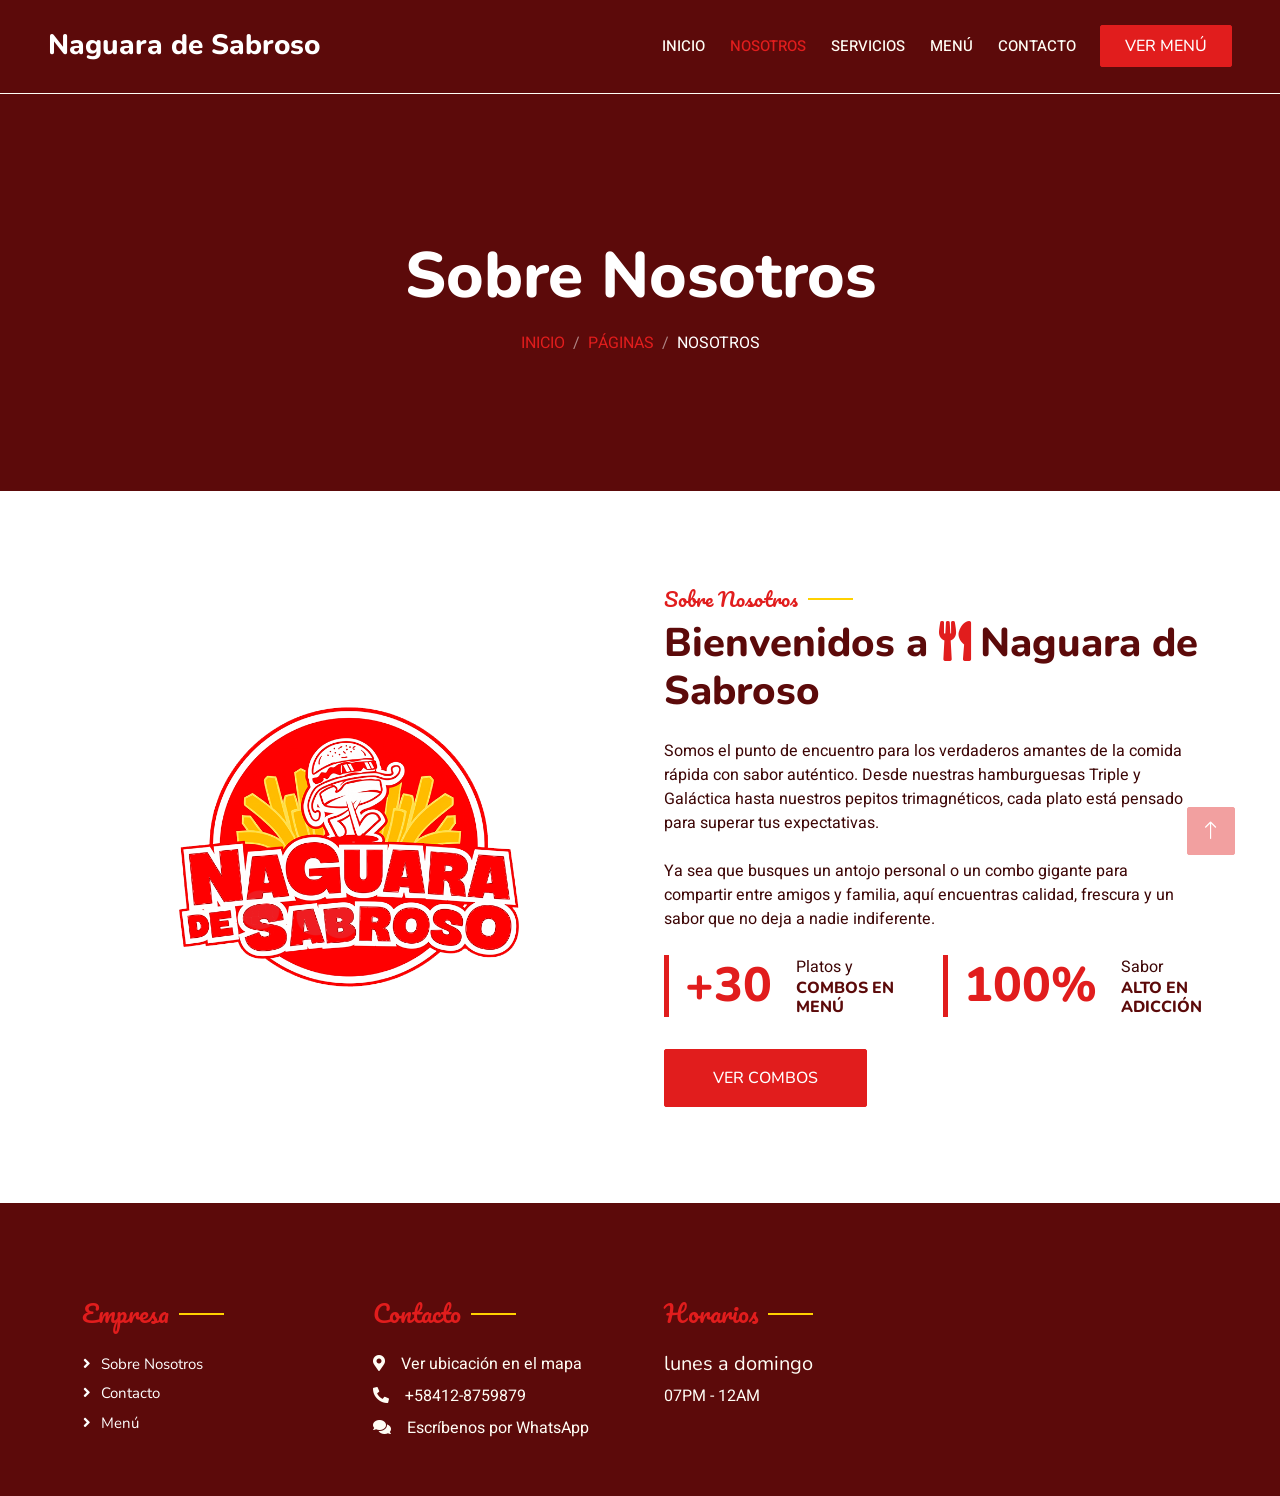
<file: about.html>
<!DOCTYPE html>
<html lang="en">

<head>
    <meta charset="utf-8">
    <title>Naguara de Sabroso | Nosotros</title>
    <meta content="width=device-width, initial-scale=1.0" name="viewport">
    <meta content="" name="keywords">
    <meta content="" name="description">

    <!-- Favicon -->
    <link href="img/naguara-e-sabroso-logo.png" rel="icon">

    <!-- Google Web Fonts -->
    <link rel="preconnect" href="https://fonts.googleapis.com">
    <link rel="preconnect" href="https://fonts.gstatic.com" crossorigin>
    <link href="https://fonts.googleapis.com/css2?family=Heebo:wght@400;500;600&family=Nunito:wght@600;700;800&family=Pacifico&display=swap" rel="stylesheet">

    <!-- Icon Font Stylesheet -->
    <link href="https://cdnjs.cloudflare.com/ajax/libs/font-awesome/5.15.4/css/all.min.css" rel="stylesheet">
    <link href="https://cdn.jsdelivr.net/npm/bootstrap-icons@1.4.1/font/bootstrap-icons.css" rel="stylesheet">

    <!-- Libraries Stylesheet -->
    <link href="lib/animate/animate.min.css" rel="stylesheet">
    <link href="lib/owlcarousel/assets/owl.carousel.min.css" rel="stylesheet">
    <link href="lib/tempusdominus/css/tempusdominus-bootstrap-4.min.css" rel="stylesheet" />

    <!-- Customized Bootstrap Stylesheet -->
    <link href="css/bootstrap.min.css" rel="stylesheet">

    <!-- Template Stylesheet -->
    <link href="css/style.css" rel="stylesheet">
</head>

<body>
    <div class="container-xxl bg-white p-0">
        <!-- Spinner Start -->
        <div id="spinner" class="show bg-white position-fixed translate-middle w-100 vh-100 top-50 start-50 d-flex align-items-center justify-content-center">
            <div class="spinner-border text-primary" style="width: 3rem; height: 3rem;" role="status">
                <span class="sr-only">Loading...</span>
            </div>
        </div>
        <!-- Spinner End -->


        <!-- Navbar & Hero Start -->
        <div class="container-xxl position-relative p-0">
            <nav class="navbar navbar-expand-lg navbar-dark bg-dark px-4 px-lg-5 py-3 py-lg-0">
                <a href="index.html" class="navbar-brand p-0">
                    <h1 class="text-white m-0 fs-3">Naguara de Sabroso</h1>
                    
                </a>
                <button class="navbar-toggler" type="button" data-bs-toggle="collapse" data-bs-target="#navbarCollapse">
                    <span class="fa fa-bars"></span>
                </button>
                <div class="collapse navbar-collapse" id="navbarCollapse">
                    <div class="navbar-nav ms-auto py-0 pe-4">
                        <a href="index.html" class="nav-item nav-link">Inicio</a>
                        <a href="about.html" class="nav-item nav-link active">Nosotros</a>
                        <a href="service.html" class="nav-item nav-link">Servicios</a>
                        <a href="menu.html" class="nav-item nav-link">Menú</a>
                        <a href="contact.html" class="nav-item nav-link">Contacto</a>
                    </div>
                    <a href="menu.html" class="btn btn-primary py-2 px-4">VER MENÚ</a>
                </div>
            </nav>

            <div class="container-xxl py-5 bg-dark hero-header mb-5">
                <div class="container text-center my-5 pt-5 pb-4">
                    <h1 class="display-3 text-white mb-3 animated slideInDown">Sobre Nosotros</h1>
                    <nav aria-label="breadcrumb">
                        <ol class="breadcrumb justify-content-center text-uppercase">
                            <li class="breadcrumb-item"><a href="#">Inicio</a></li>
                            <li class="breadcrumb-item"><a href="#">Páginas</a></li>
                            <li class="breadcrumb-item text-white active" aria-current="page">Nosotros</li>
                        </ol>
                    </nav>
                </div>
            </div>
        </div>
        <!-- Navbar & Hero End -->


        <!-- About Start -->
        <div class="container-xxl py-5">
            <div class="container">
                <div class="row g-5 align-items-center">
                    <div class="col-lg-6">
                        <div class="text-center py-4">
                            <img class="img-fluid about-logo wow zoomIn" data-wow-delay="0.1s" src="img/naguara-e-sabroso-logo.png" alt="Logo de Naguara de Sabroso">
                        </div>
                    </div>
                    <div class="col-lg-6">
                        <h5 class="section-title ff-secondary text-start text-primary fw-normal">Sobre Nosotros</h5>
                        <h1 class="mb-4">Bienvenidos a <i class="fa fa-utensils text-primary me-2"></i>Naguara de Sabroso</h1>
                        <p class="mb-4">Somos el punto de encuentro para los verdaderos amantes de la comida rápida con sabor auténtico. Desde nuestras hamburguesas Triple y Galáctica hasta nuestros pepitos trimagnéticos, cada plato está pensado para superar tus expectativas.</p>
                        <p class="mb-4">Ya sea que busques un antojo personal o un combo gigante para compartir entre amigos y familia, aquí encuentras calidad, frescura y un sabor que no deja a nadie indiferente.</p>
                        <div class="row g-4 mb-4">
                            <div class="col-sm-6">
                                <div class="d-flex align-items-center border-start border-5 border-primary px-3">
                                    <h1 class="flex-shrink-0 display-5 text-primary mb-0">+30</h1>
                                    <div class="ps-4">
                                        <p class="mb-0">Platos y</p>
                                        <h6 class="text-uppercase mb-0">COMBOS EN MENÚ</h6>
                                    </div>
                                </div>
                            </div>
                            <div class="col-sm-6">
                                <div class="d-flex align-items-center border-start border-5 border-primary px-3">
                                    <h1 class="flex-shrink-0 display-5 text-primary mb-0">100%</h1>
                                    <div class="ps-4">
                                        <p class="mb-0">Sabor</p>
                                        <h6 class="text-uppercase mb-0">ALTO EN ADICCIÓN</h6>
                                    </div>
                                </div>
                            </div>
                        </div>
                        <a class="btn btn-primary py-3 px-5 mt-2" href="menu.html">VER COMBOS</a>
                    </div>
                </div>
            </div>
        </div>
        <!-- About End -->


        

        <!-- Footer Start -->
        <div class="container-fluid bg-dark text-light footer pt-5 mt-5 wow fadeIn" data-wow-delay="0.1s">
            <div class="container py-5">
                <div class="row g-5">
                    <div class="col-lg-3 col-md-6">
                        <h4 class="section-title ff-secondary text-start text-primary fw-normal mb-4">Empresa</h4>
                        <a class="btn btn-link" href="">Sobre Nosotros</a>
                        <a class="btn btn-link" href="">Contacto</a>
                        <a class="btn btn-link" href="menu.html">Menú</a>
                    </div>
                    <div class="col-lg-3 col-md-6">
                        <h4 class="section-title ff-secondary text-start text-primary fw-normal mb-4">Contacto</h4>
                        <p class="mb-2"><i class="fa fa-map-marker-alt me-3"></i><a href="https://maps.app.goo.gl/aAKe7GAr6T2o4GuF9" target="_blank" class="text-light">Ver ubicación en el mapa</a></p>
                        <p class="mb-2"><i class="fa fa-phone-alt me-3"></i>+58412-8759879</p>
                        <p class="mb-2"><i class="fa fa-comments me-3"></i><a href="https://wa.me/584128759879" target="_blank" class="text-light">Escríbenos por WhatsApp</a></p>
                    </div>
                    <div class="col-lg-3 col-md-6">
                        <h4 class="section-title ff-secondary text-start text-primary fw-normal mb-4">Horarios</h4>
                        <h5 class="text-light fw-normal">lunes a domingo</h5>
                        <p>07PM - 12AM</p>
                    </div>

                </div>
            </div>
        </div>
        <!-- Footer End -->


        <!-- Back to Top -->
        <a href="#" class="btn btn-lg btn-primary btn-lg-square back-to-top"><i class="bi bi-arrow-up"></i></a>
    </div>

    <!-- JavaScript Libraries -->
    <script src="https://code.jquery.com/jquery-3.4.1.min.js"></script>
    <script src="https://cdn.jsdelivr.net/npm/bootstrap@5.0.0/dist/js/bootstrap.bundle.min.js"></script>
    <script src="lib/wow/wow.min.js"></script>
    <script src="lib/easing/easing.min.js"></script>
    <script src="lib/waypoints/waypoints.min.js"></script>
    <script src="lib/counterup/counterup.min.js"></script>
    <script src="lib/owlcarousel/owl.carousel.min.js"></script>
    <script src="lib/tempusdominus/js/moment.min.js"></script>
    <script src="lib/tempusdominus/js/moment-timezone.min.js"></script>
    <script src="lib/tempusdominus/js/tempusdominus-bootstrap-4.min.js"></script>

    <!-- Template Javascript -->
    <script src="js/main.js"></script>
</body>

</html>
</file>
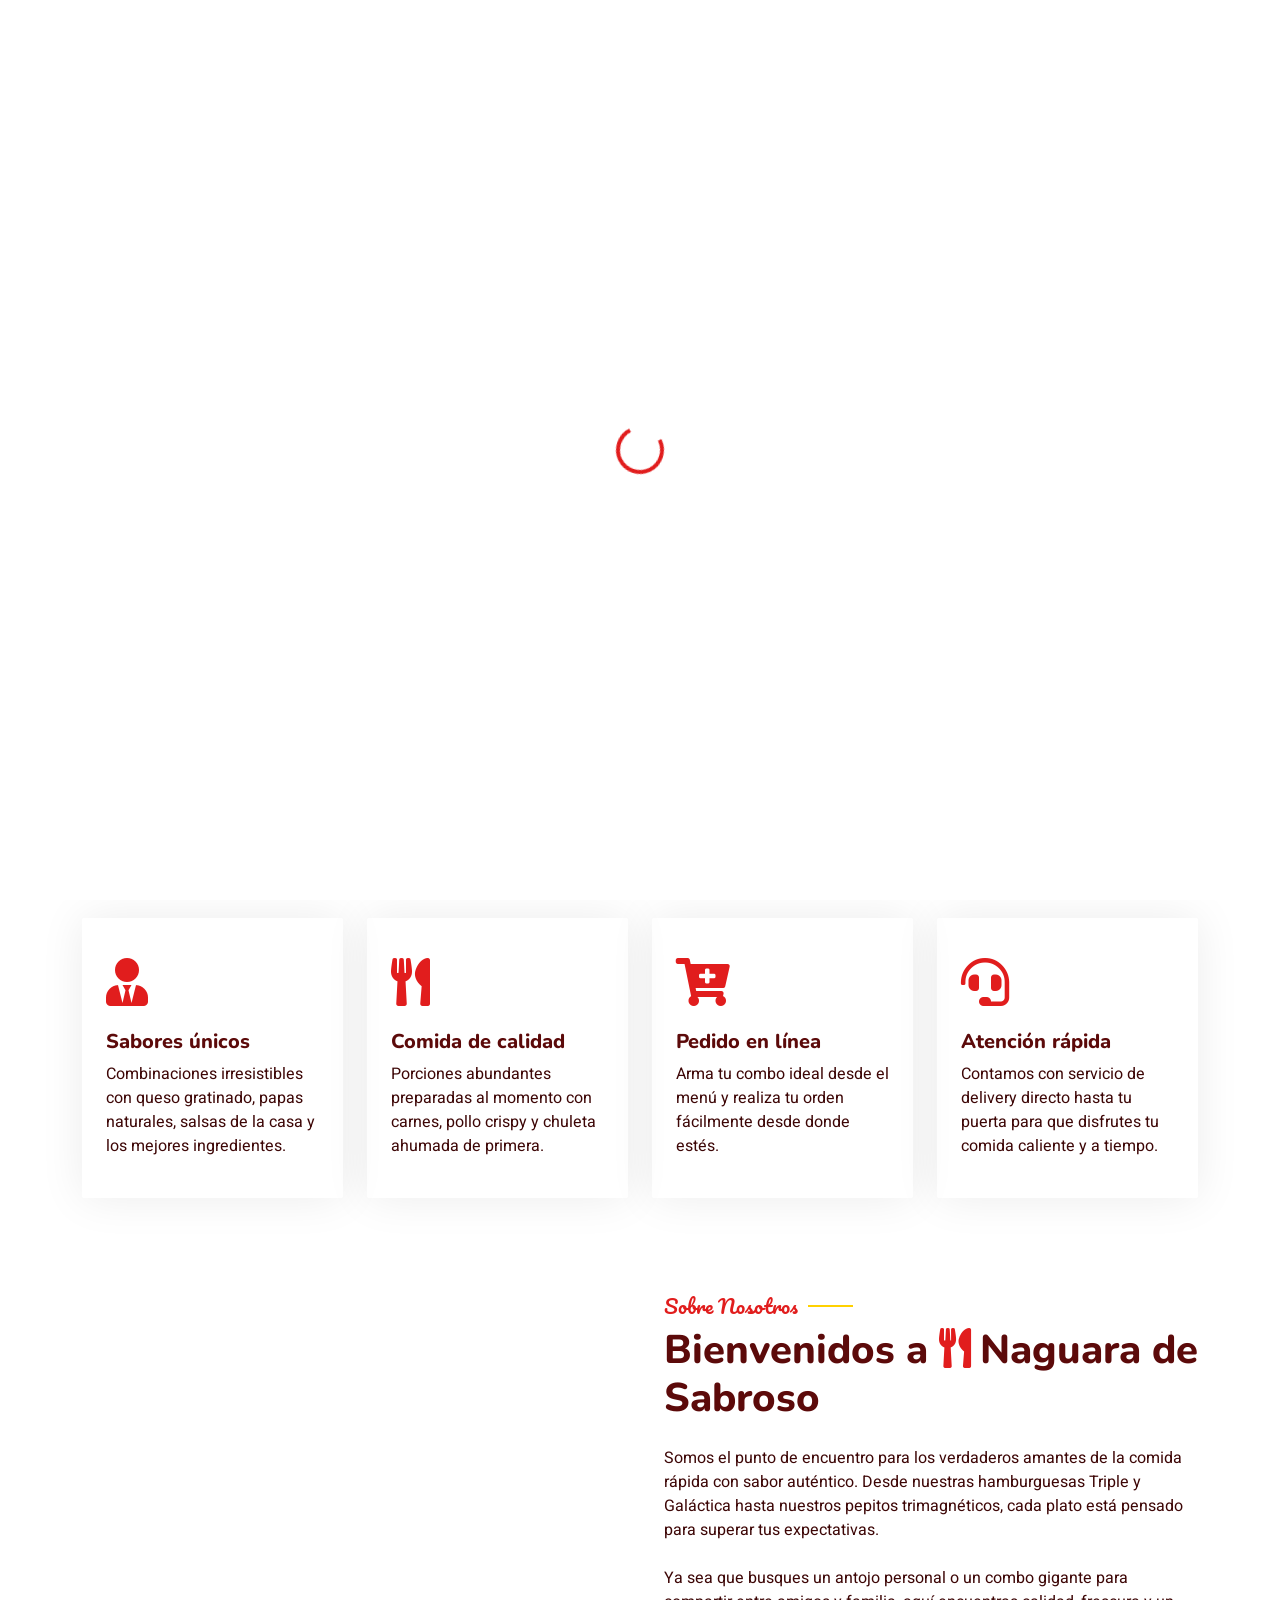
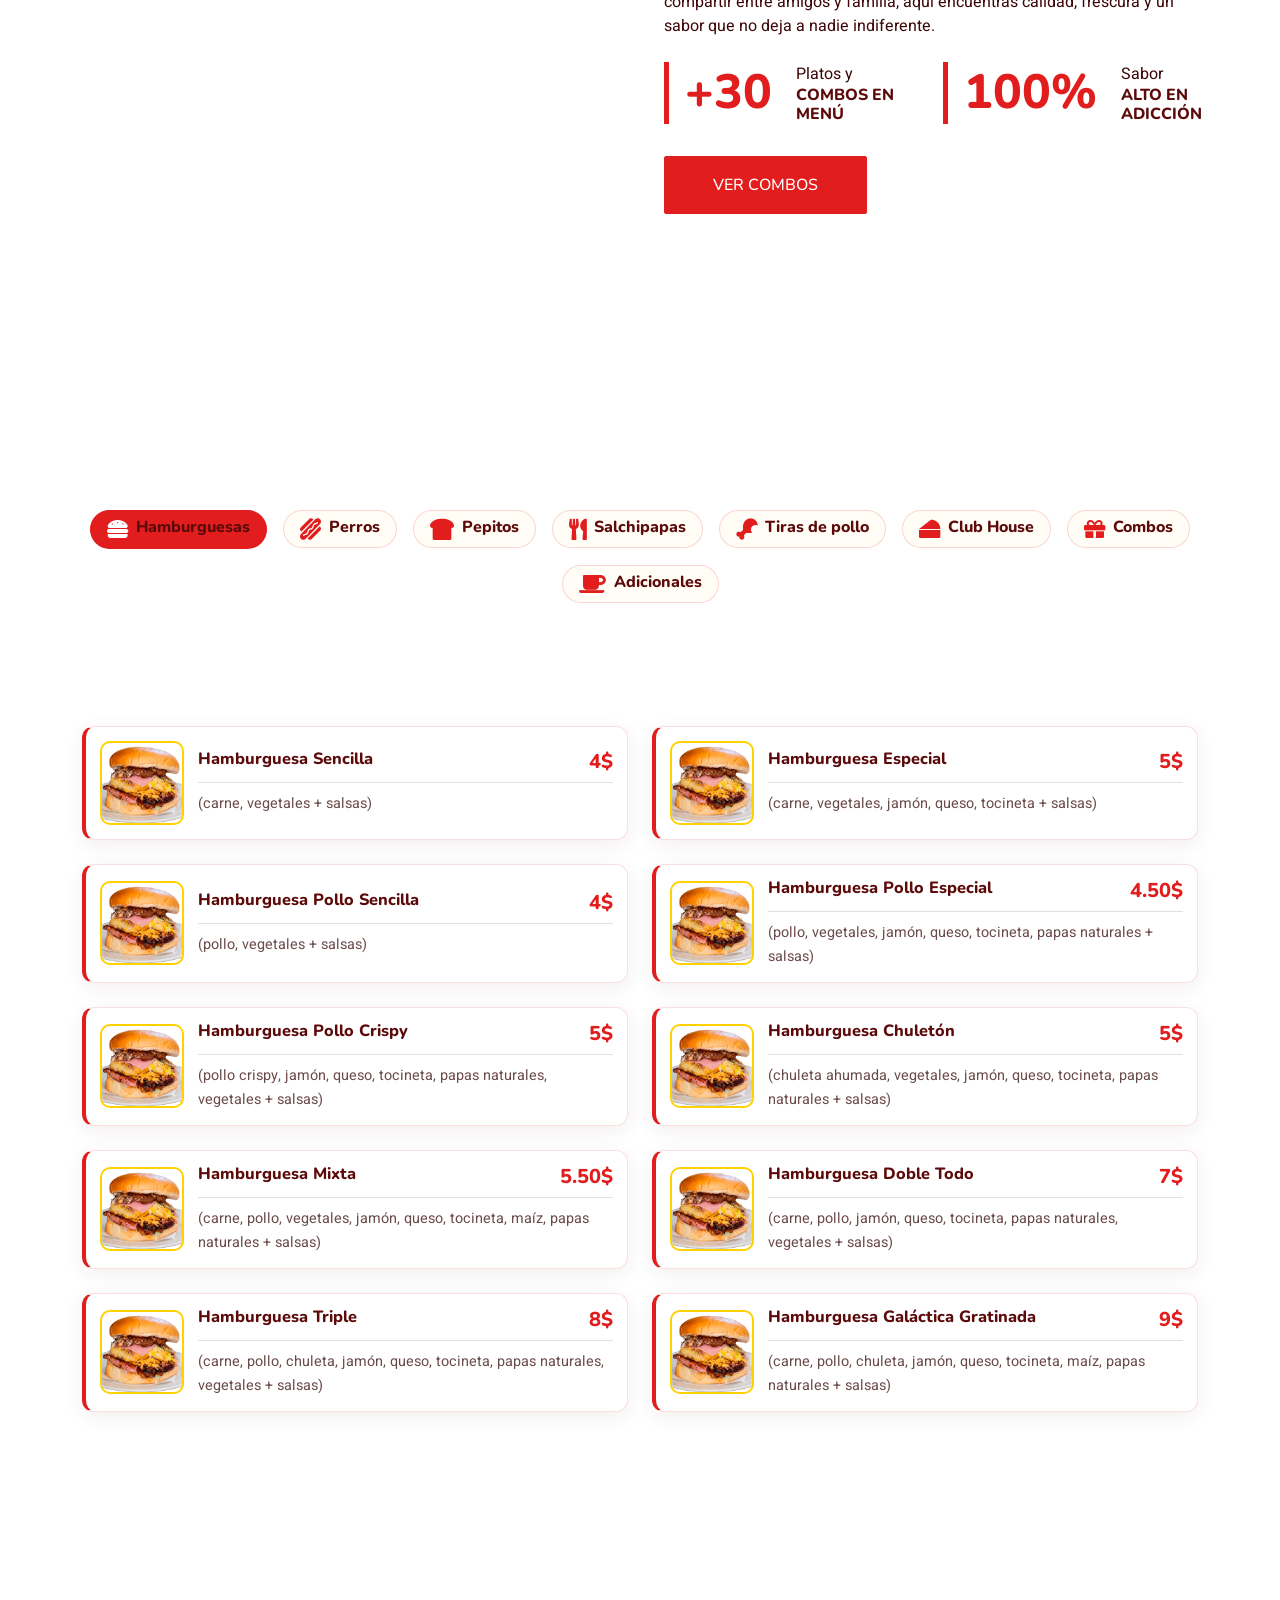
<file: booking.html>
<!DOCTYPE html>
<html lang="es">
<head>
    <meta charset="utf-8">
    <title>Naguara de Sabroso</title>
    <meta http-equiv="refresh" content="0; url=index.html">
    <link rel="icon" href="img/naguara-e-sabroso-logo.png">
</head>
<body>
    <p>Redirigiendo a <a href="index.html">Naguara de Sabroso</a>...</p>
</body>
</html>
</file>
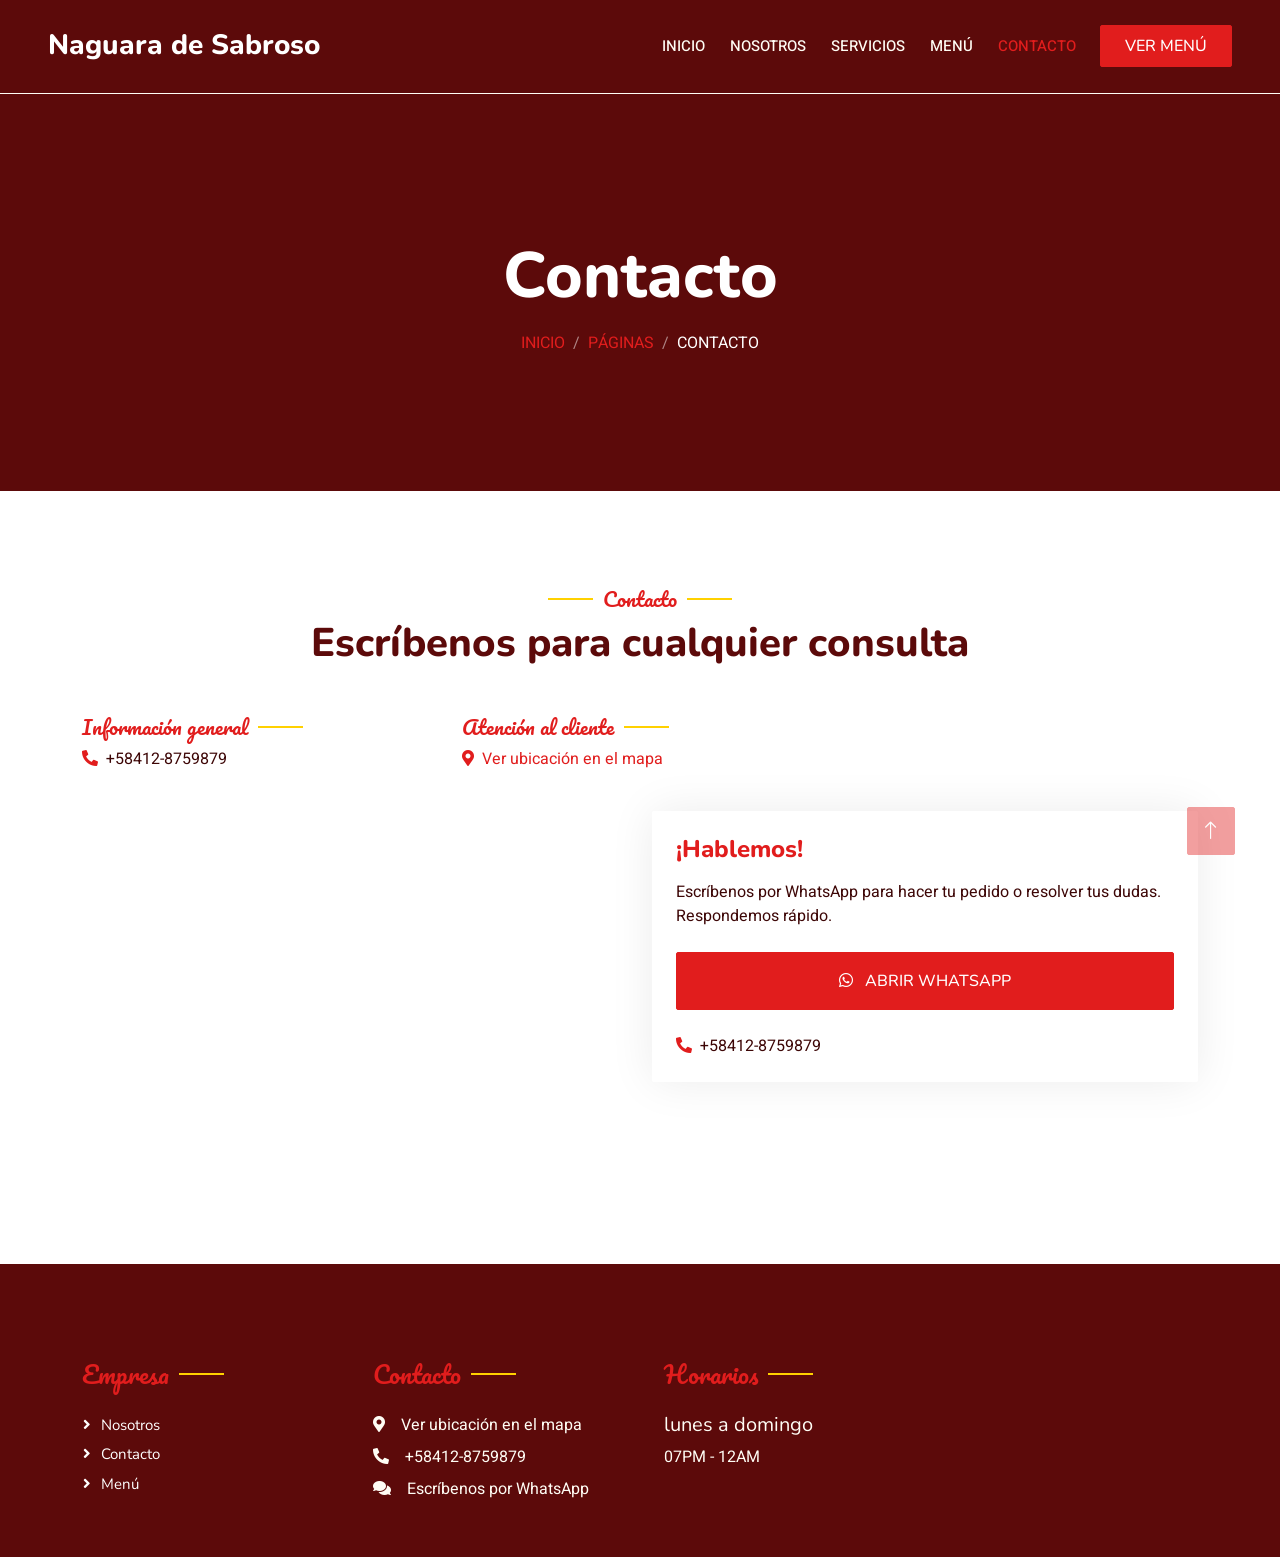
<file: contact.html>
<!DOCTYPE html>
<html lang="en">

<head>
    <meta charset="utf-8">
    <title>Naguara de Sabroso | Contacto</title>
    <meta content="width=device-width, initial-scale=1.0" name="viewport">
    <meta content="" name="keywords">
    <meta content="" name="description">

    <!-- Favicon -->
    <link href="img/naguara-e-sabroso-logo.png" rel="icon">

    <!-- Google Web Fonts -->
    <link rel="preconnect" href="https://fonts.googleapis.com">
    <link rel="preconnect" href="https://fonts.gstatic.com" crossorigin>
    <link href="https://fonts.googleapis.com/css2?family=Heebo:wght@400;500;600&family=Nunito:wght@600;700;800&family=Pacifico&display=swap" rel="stylesheet">

    <!-- Icon Font Stylesheet -->
    <link href="https://cdnjs.cloudflare.com/ajax/libs/font-awesome/5.15.4/css/all.min.css" rel="stylesheet">
    <link href="https://cdn.jsdelivr.net/npm/bootstrap-icons@1.4.1/font/bootstrap-icons.css" rel="stylesheet">

    <!-- Libraries Stylesheet -->
    <link href="lib/animate/animate.min.css" rel="stylesheet">
    <link href="lib/owlcarousel/assets/owl.carousel.min.css" rel="stylesheet">
    <link href="lib/tempusdominus/css/tempusdominus-bootstrap-4.min.css" rel="stylesheet" />

    <!-- Customized Bootstrap Stylesheet -->
    <link href="css/bootstrap.min.css" rel="stylesheet">

    <!-- Template Stylesheet -->
    <link href="css/style.css" rel="stylesheet">
</head>

<body>
    <div class="container-xxl bg-white p-0">
        <!-- Spinner Start -->
        <div id="spinner" class="show bg-white position-fixed translate-middle w-100 vh-100 top-50 start-50 d-flex align-items-center justify-content-center">
            <div class="spinner-border text-primary" style="width: 3rem; height: 3rem;" role="status">
                <span class="sr-only">Loading...</span>
            </div>
        </div>
        <!-- Spinner End -->


        <!-- Navbar & Hero Start -->
        <div class="container-xxl position-relative p-0">
            <nav class="navbar navbar-expand-lg navbar-dark bg-dark px-4 px-lg-5 py-3 py-lg-0">
                <a href="index.html" class="navbar-brand p-0">
                    <h1 class="text-white m-0 fs-3">Naguara de Sabroso</h1>
                    
                </a>
                <button class="navbar-toggler" type="button" data-bs-toggle="collapse" data-bs-target="#navbarCollapse">
                    <span class="fa fa-bars"></span>
                </button>
                <div class="collapse navbar-collapse" id="navbarCollapse">
                    <div class="navbar-nav ms-auto py-0 pe-4">
                        <a href="index.html" class="nav-item nav-link">Inicio</a>
                        <a href="about.html" class="nav-item nav-link">Nosotros</a>
                        <a href="service.html" class="nav-item nav-link">Servicios</a>
                        <a href="menu.html" class="nav-item nav-link">Menú</a>
                        <a href="contact.html" class="nav-item nav-link active">Contacto</a>
                    </div>
                    <a href="menu.html" class="btn btn-primary py-2 px-4">VER MENÚ</a>
                </div>
            </nav>

            <div class="container-xxl py-5 bg-dark hero-header mb-5">
                <div class="container text-center my-5 pt-5 pb-4">
                    <h1 class="display-3 text-white mb-3 animated slideInDown">Contacto</h1>
                    <nav aria-label="breadcrumb">
                        <ol class="breadcrumb justify-content-center text-uppercase">
                            <li class="breadcrumb-item"><a href="#">Inicio</a></li>
                            <li class="breadcrumb-item"><a href="#">Páginas</a></li>
                            <li class="breadcrumb-item text-white active" aria-current="page">Contacto</li>
                        </ol>
                    </nav>
                </div>
            </div>
        </div>
        <!-- Navbar & Hero End -->


        <!-- Contact Start -->
        <div class="container-xxl py-5">
            <div class="container">
                <div class="text-center wow fadeInUp" data-wow-delay="0.1s">
                    <h5 class="section-title ff-secondary text-center text-primary fw-normal">Contacto</h5>
                    <h1 class="mb-5">Escríbenos para cualquier consulta</h1>
                </div>
                <div class="row g-4">
                    <div class="col-12">
                        <div class="row gy-4">
                            <div class="col-md-4">
                                <h5 class="section-title ff-secondary fw-normal text-start text-primary">Información general</h5>
                                <p><i class="fa fa-phone-alt text-primary me-2"></i>+58412-8759879</p>
                            </div>
                            <div class="col-md-4">
                                <h5 class="section-title ff-secondary fw-normal text-start text-primary">Atención al cliente</h5>
                                <p><i class="fa fa-map-marker-alt text-primary me-2"></i><a href="https://maps.app.goo.gl/aAKe7GAr6T2o4GuF9" target="_blank">Ver ubicación en el mapa</a></p>
                            </div>
                        </div>
                    </div>
                    <div class="col-md-6 wow fadeIn" data-wow-delay="0.1s">
                        <iframe class="position-relative rounded w-100 h-100"
                            src="https://maps.google.com/maps?q=10.097478,-69.331359&amp;t=&amp;z=15&amp;ie=UTF8&amp;iwloc=&amp;output=embed"
                            frameborder="0" style="min-height: 350px; border:0;" allowfullscreen="" aria-hidden="false"
                            tabindex="0"></iframe>
                    </div>
                    <div class="col-md-6">
                        <div class="wow fadeInUp" data-wow-delay="0.2s">
                            <div class="service-item rounded p-4 h-100 d-flex flex-column justify-content-center">
                                <h4 class="mb-3 text-primary">¡Hablemos!</h4>
                                <p class="mb-4">Escríbenos por WhatsApp para hacer tu pedido o resolver tus dudas. Respondemos rápido.</p>
                                <a href="https://wa.me/584128759879" target="_blank" rel="noopener" class="btn btn-primary py-3 px-4">
                                    <i class="fab fa-whatsapp me-2"></i> Abrir WhatsApp
                                </a>
                                <p class="mt-4 mb-0"><i class="fa fa-phone-alt text-primary me-2"></i>+58412-8759879</p>
                            </div>
                        </div>
                    </div>
                </div>
            </div>
        </div>
        <!-- Contact End -->


        <!-- Footer Start -->
        <div class="container-fluid bg-dark text-light footer pt-5 mt-5 wow fadeIn" data-wow-delay="0.1s">
            <div class="container py-5">
                <div class="row g-5">
                    <div class="col-lg-3 col-md-6">
                        <h4 class="section-title ff-secondary text-start text-primary fw-normal mb-4">Empresa</h4>
                        <a class="btn btn-link" href="">Nosotros</a>
                        <a class="btn btn-link" href="">Contacto</a>
                        <a class="btn btn-link" href="menu.html">Menú</a>
                    </div>
                    <div class="col-lg-3 col-md-6">
                        <h4 class="section-title ff-secondary text-start text-primary fw-normal mb-4">Contacto</h4>
                        <p class="mb-2"><i class="fa fa-map-marker-alt me-3"></i><a href="https://maps.app.goo.gl/aAKe7GAr6T2o4GuF9" target="_blank" class="text-light">Ver ubicación en el mapa</a></p>
                        <p class="mb-2"><i class="fa fa-phone-alt me-3"></i>+58412-8759879</p>
                        <p class="mb-2"><i class="fa fa-comments me-3"></i><a href="https://wa.me/584128759879" target="_blank" class="text-light">Escríbenos por WhatsApp</a></p>
                    </div>
                    <div class="col-lg-3 col-md-6">
                        <h4 class="section-title ff-secondary text-start text-primary fw-normal mb-4">Horarios</h4>
                        <h5 class="text-light fw-normal">lunes a domingo</h5>
                        <p>07PM - 12AM</p>
                    </div>

                </div>
            </div>
        </div>
        <!-- Footer End -->


        <!-- Back to Top -->
        <a href="#" class="btn btn-lg btn-primary btn-lg-square back-to-top"><i class="bi bi-arrow-up"></i></a>
    </div>

    <!-- JavaScript Libraries -->
    <script src="https://code.jquery.com/jquery-3.4.1.min.js"></script>
    <script src="https://cdn.jsdelivr.net/npm/bootstrap@5.0.0/dist/js/bootstrap.bundle.min.js"></script>
    <script src="lib/wow/wow.min.js"></script>
    <script src="lib/easing/easing.min.js"></script>
    <script src="lib/waypoints/waypoints.min.js"></script>
    <script src="lib/counterup/counterup.min.js"></script>
    <script src="lib/owlcarousel/owl.carousel.min.js"></script>
    <script src="lib/tempusdominus/js/moment.min.js"></script>
    <script src="lib/tempusdominus/js/moment-timezone.min.js"></script>
    <script src="lib/tempusdominus/js/tempusdominus-bootstrap-4.min.js"></script>

    <!-- Template Javascript -->
    <script src="js/main.js"></script>
</body>

</html>
</file>
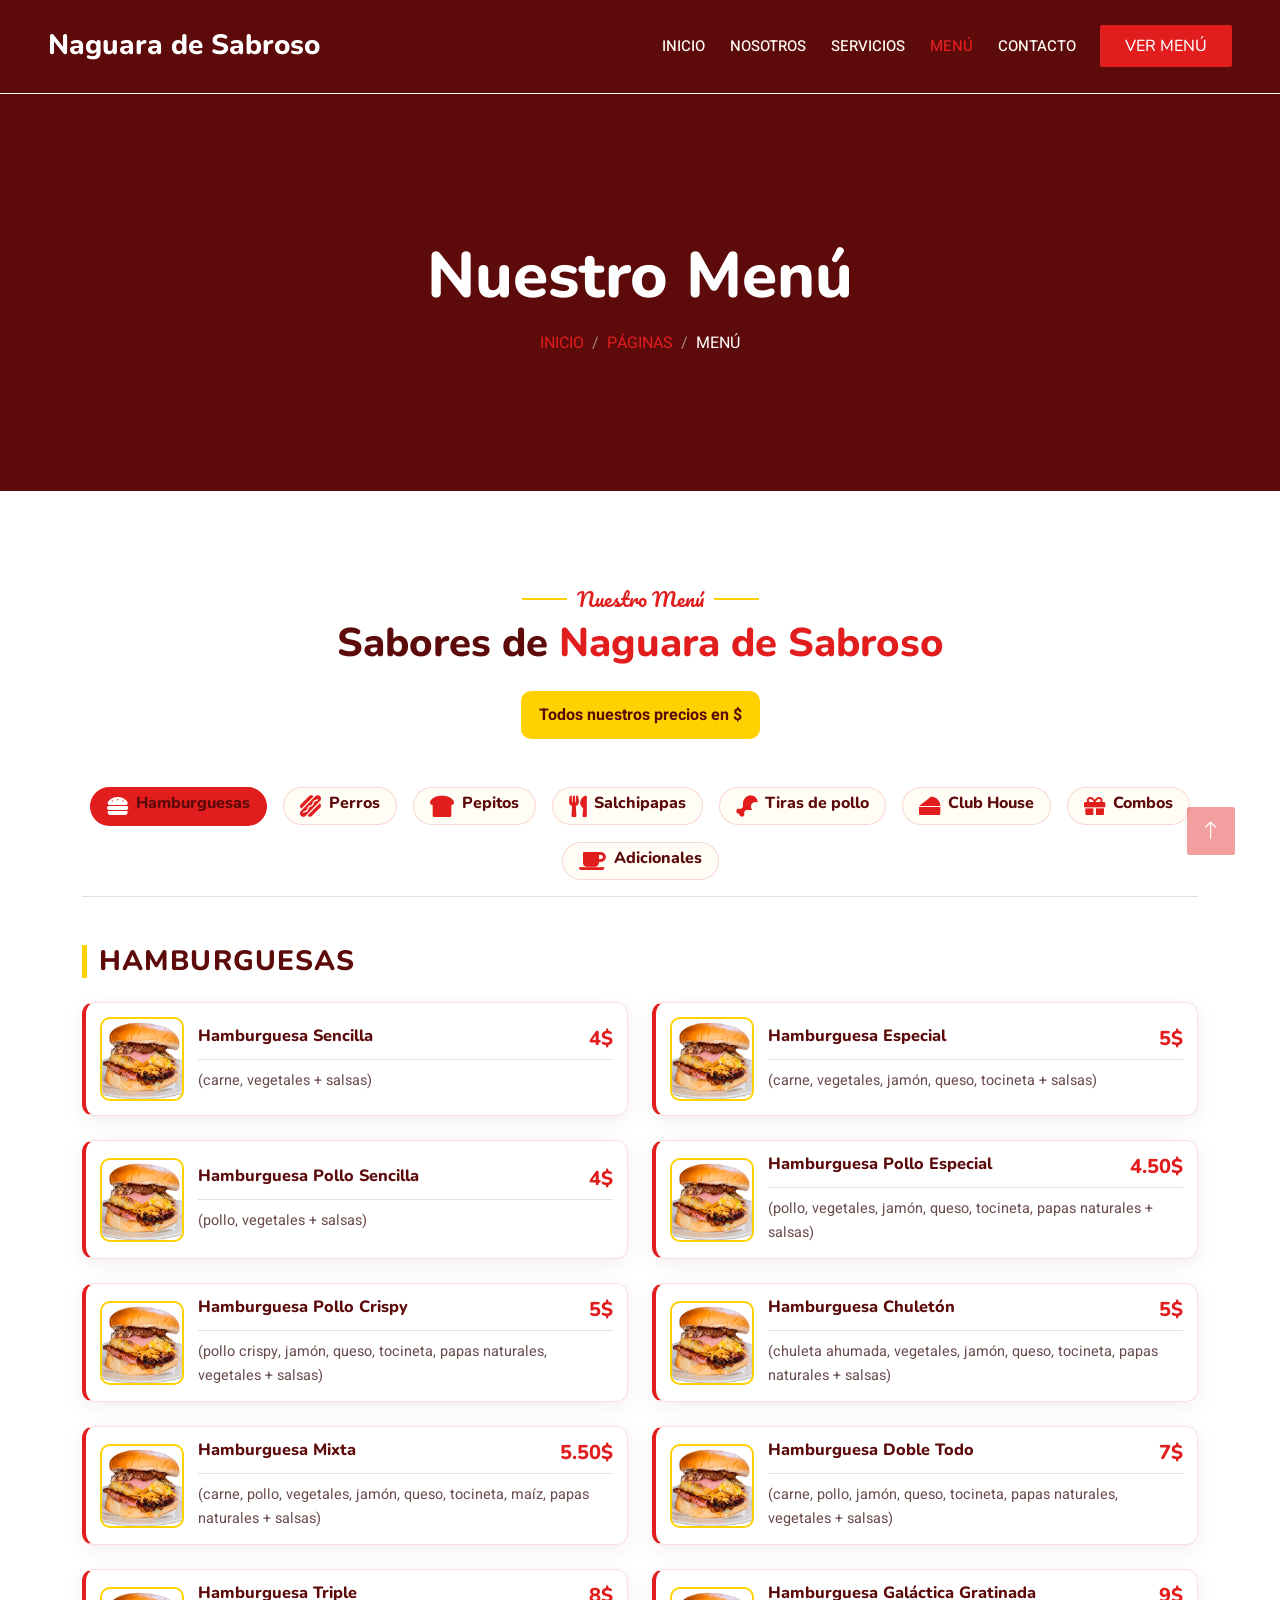
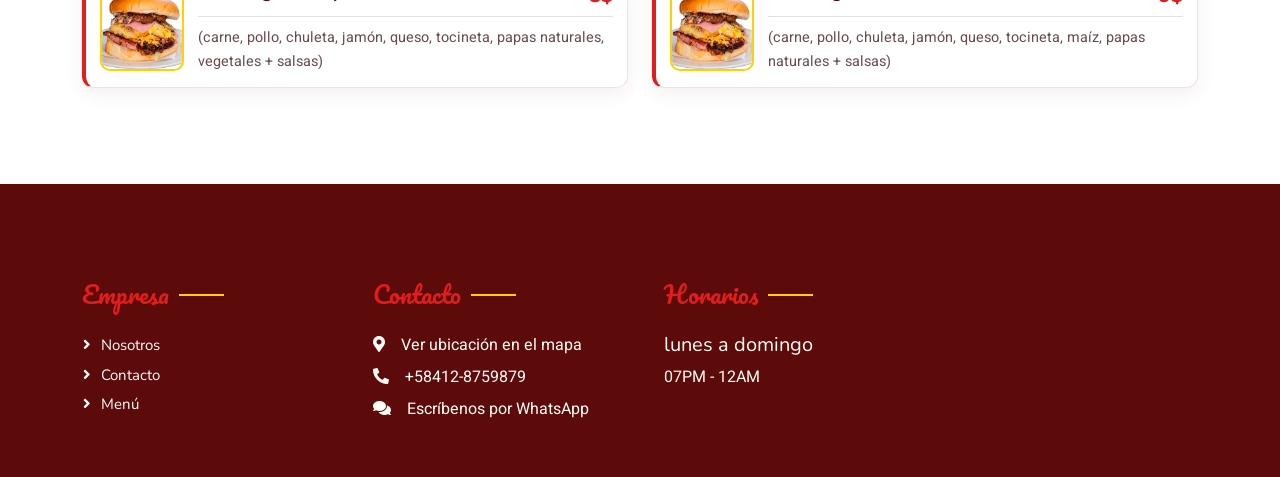
<file: menu.html>
<!DOCTYPE html>
<html lang="en">

<head>
    <meta charset="utf-8">
    <title>Naguara de Sabroso | Menú</title>
    <meta content="width=device-width, initial-scale=1.0" name="viewport">
    <meta content="" name="keywords">
    <meta content="" name="description">

    <!-- Favicon -->
    <link href="img/naguara-e-sabroso-logo.png" rel="icon">

    <!-- Google Web Fonts -->
    <link rel="preconnect" href="https://fonts.googleapis.com">
    <link rel="preconnect" href="https://fonts.gstatic.com" crossorigin>
    <link href="https://fonts.googleapis.com/css2?family=Heebo:wght@400;500;600&family=Nunito:wght@600;700;800&family=Pacifico&display=swap" rel="stylesheet">

    <!-- Icon Font Stylesheet -->
    <link href="https://cdnjs.cloudflare.com/ajax/libs/font-awesome/5.15.4/css/all.min.css" rel="stylesheet">
    <link href="https://cdn.jsdelivr.net/npm/bootstrap-icons@1.4.1/font/bootstrap-icons.css" rel="stylesheet">

    <!-- Libraries Stylesheet -->
    <link href="lib/animate/animate.min.css" rel="stylesheet">
    <link href="lib/owlcarousel/assets/owl.carousel.min.css" rel="stylesheet">
    <link href="lib/tempusdominus/css/tempusdominus-bootstrap-4.min.css" rel="stylesheet" />

    <!-- Customized Bootstrap Stylesheet -->
    <link href="css/bootstrap.min.css" rel="stylesheet">

    <!-- Template Stylesheet -->
    <link href="css/style.css" rel="stylesheet">
</head>

<body>
    <div class="container-xxl bg-white p-0">
        <!-- Spinner Start -->
        <div id="spinner" class="show bg-white position-fixed translate-middle w-100 vh-100 top-50 start-50 d-flex align-items-center justify-content-center">
            <div class="spinner-border text-primary" style="width: 3rem; height: 3rem;" role="status">
                <span class="sr-only">Loading...</span>
            </div>
        </div>
        <!-- Spinner End -->


        <!-- Navbar & Hero Start -->
        <div class="container-xxl position-relative p-0">
            <nav class="navbar navbar-expand-lg navbar-dark bg-dark px-4 px-lg-5 py-3 py-lg-0">
                <a href="index.html" class="navbar-brand p-0">
                    <h1 class="text-white m-0 fs-3">Naguara de Sabroso</h1>
                    
                </a>
                <button class="navbar-toggler" type="button" data-bs-toggle="collapse" data-bs-target="#navbarCollapse">
                    <span class="fa fa-bars"></span>
                </button>
                <div class="collapse navbar-collapse" id="navbarCollapse">
                    <div class="navbar-nav ms-auto py-0 pe-4">
                        <a href="index.html" class="nav-item nav-link">Inicio</a>
                        <a href="about.html" class="nav-item nav-link">Nosotros</a>
                        <a href="service.html" class="nav-item nav-link">Servicios</a>
                        <a href="menu.html" class="nav-item nav-link active">Menú</a>
                        <a href="contact.html" class="nav-item nav-link">Contacto</a>
                    </div>
                    <a href="menu.html" class="btn btn-primary py-2 px-4">VER MENÚ</a>
                </div>
            </nav>

            <div class="container-xxl py-5 bg-dark hero-header mb-5">
                <div class="container text-center my-5 pt-5 pb-4">
                    <h1 class="display-3 text-white mb-3 animated slideInDown">Nuestro Menú</h1>
                    <nav aria-label="breadcrumb">
                        <ol class="breadcrumb justify-content-center text-uppercase">
                            <li class="breadcrumb-item"><a href="#">Inicio</a></li>
                            <li class="breadcrumb-item"><a href="#">Páginas</a></li>
                            <li class="breadcrumb-item text-white active" aria-current="page">Menú</li>
                        </ol>
                    </nav>
                </div>
            </div>
        </div>
        <!-- Navbar & Hero End -->


        <!-- Menu Start -->
        <div class="container-xxl py-5" id="menu">
            <div class="container">
                <div class="text-center wow fadeInUp" data-wow-delay="0.1s">
                    <h5 class="section-title ff-secondary text-center text-primary fw-normal">Nuestro Menú</h5>
                    <h1 class="mb-4">Sabores de <span class="text-primary">Naguara de Sabroso</span></h1>
                    <div class="menu-note d-inline-block mb-5">Todos nuestros precios en $</div>
                </div>
                <div class="tab-class text-center wow fadeInUp" data-wow-delay="0.2s">
                    <ul class="nav nav-pills d-flex flex-wrap justify-content-center border-bottom mb-5">
                        <li class="nav-item">
                            <a class="d-flex align-items-center text-start mx-2 menu-tab active" data-bs-toggle="pill" href="#burgers">
                                <i class="fa fa-hamburger fa-lg text-primary me-2"></i>
                                <div class="text-start">
                                    <h6 class="mt-n1 mb-0">Hamburguesas</h6>
                                </div>
                            </a>
                        </li>
                        <li class="nav-item">
                            <a class="d-flex align-items-center text-start mx-2 menu-tab" data-bs-toggle="pill" href="#perros">
                                <i class="fa fa-hotdog fa-lg text-primary me-2"></i>
                                <div class="text-start">
                                    <h6 class="mt-n1 mb-0">Perros</h6>
                                </div>
                            </a>
                        </li>
                        <li class="nav-item">
                            <a class="d-flex align-items-center text-start mx-2 menu-tab" data-bs-toggle="pill" href="#pepitos">
                                <i class="fa fa-bread-slice fa-lg text-primary me-2"></i>
                                <div class="text-start">
                                    <h6 class="mt-n1 mb-0">Pepitos</h6>
                                </div>
                            </a>
                        </li>
                        <li class="nav-item">
                            <a class="d-flex align-items-center text-start mx-2 menu-tab" data-bs-toggle="pill" href="#salchipapas">
                                <i class="fa fa-utensils fa-lg text-primary me-2"></i>
                                <div class="text-start">
                                    <h6 class="mt-n1 mb-0">Salchipapas</h6>
                                </div>
                            </a>
                        </li>
                        <li class="nav-item">
                            <a class="d-flex align-items-center text-start mx-2 menu-tab" data-bs-toggle="pill" href="#tiras-pollo">
                                <i class="fa fa-drumstick-bite fa-lg text-primary me-2"></i>
                                <div class="text-start">
                                    <h6 class="mt-n1 mb-0">Tiras de pollo</h6>
                                </div>
                            </a>
                        </li>
                        <li class="nav-item">
                            <a class="d-flex align-items-center text-start mx-2 menu-tab" data-bs-toggle="pill" href="#club-house">
                                <i class="fa fa-cheese fa-lg text-primary me-2"></i>
                                <div class="text-start">
                                    <h6 class="mt-n1 mb-0">Club House</h6>
                                </div>
                            </a>
                        </li>
                        <li class="nav-item">
                            <a class="d-flex align-items-center text-start mx-2 menu-tab" data-bs-toggle="pill" href="#combos">
                                <i class="fa fa-gift fa-lg text-primary me-2"></i>
                                <div class="text-start">
                                    <h6 class="mt-n1 mb-0">Combos</h6>
                                </div>
                            </a>
                        </li>
                        <li class="nav-item">
                            <a class="d-flex align-items-center text-start mx-2 menu-tab" data-bs-toggle="pill" href="#adicionales">
                                <i class="fa fa-coffee fa-lg text-primary me-2"></i>
                                <div class="text-start">
                                    <h6 class="mt-n1 mb-0">Adicionales</h6>
                                </div>
                            </a>
                        </li>
                    </ul>
                    <div class="tab-content">
                        <div id="burgers" class="tab-pane fade show p-0 active">
                            <h3 class="menu-category-title text-start mb-4">HAMBURGUESAS</h3>
                            <div class="row g-4">
                                <div class="col-lg-6">
                                    <div class="menu-item">
                                        <img src="img/Hamburguesa.png" alt="Hamburguesa Sencilla" class="menu-image" role="button" tabindex="0" data-bs-toggle="modal" data-bs-target="#menuImageModal" loading="lazy">
                                        <div class="w-100 text-start">
                                            <h5 class="d-flex justify-content-between align-items-start border-bottom pb-2 mb-2">
                                                <span class="menu-name">Hamburguesa Sencilla</span>
                                                <span class="menu-price">4$</span>
                                            </h5>
                                            <small class="menu-desc">(carne, vegetales + salsas)</small>
                                        </div>
                                    </div>
                                </div>
                                <div class="col-lg-6">
                                    <div class="menu-item">
                                        <img src="img/Hamburguesa.png" alt="Hamburguesa Especial" class="menu-image" role="button" tabindex="0" data-bs-toggle="modal" data-bs-target="#menuImageModal" loading="lazy">
                                        <div class="w-100 text-start">
                                            <h5 class="d-flex justify-content-between align-items-start border-bottom pb-2 mb-2">
                                                <span class="menu-name">Hamburguesa Especial</span>
                                                <span class="menu-price">5$</span>
                                            </h5>
                                            <small class="menu-desc">(carne, vegetales, jamón, queso, tocineta + salsas)</small>
                                        </div>
                                    </div>
                                </div>
                                <div class="col-lg-6">
                                    <div class="menu-item">
                                        <img src="img/Hamburguesa.png" alt="Hamburguesa Pollo Sencilla" class="menu-image" role="button" tabindex="0" data-bs-toggle="modal" data-bs-target="#menuImageModal" loading="lazy">
                                        <div class="w-100 text-start">
                                            <h5 class="d-flex justify-content-between align-items-start border-bottom pb-2 mb-2">
                                                <span class="menu-name">Hamburguesa Pollo Sencilla</span>
                                                <span class="menu-price">4$</span>
                                            </h5>
                                            <small class="menu-desc">(pollo, vegetales + salsas)</small>
                                        </div>
                                    </div>
                                </div>
                                <div class="col-lg-6">
                                    <div class="menu-item">
                                        <img src="img/Hamburguesa.png" alt="Hamburguesa Pollo Especial" class="menu-image" role="button" tabindex="0" data-bs-toggle="modal" data-bs-target="#menuImageModal" loading="lazy">
                                        <div class="w-100 text-start">
                                            <h5 class="d-flex justify-content-between align-items-start border-bottom pb-2 mb-2">
                                                <span class="menu-name">Hamburguesa Pollo Especial</span>
                                                <span class="menu-price">4.50$</span>
                                            </h5>
                                            <small class="menu-desc">(pollo, vegetales, jamón, queso, tocineta, papas naturales + salsas)</small>
                                        </div>
                                    </div>
                                </div>
                                <div class="col-lg-6">
                                    <div class="menu-item">
                                        <img src="img/Hamburguesa.png" alt="Hamburguesa Pollo Crispy" class="menu-image" role="button" tabindex="0" data-bs-toggle="modal" data-bs-target="#menuImageModal" loading="lazy">
                                        <div class="w-100 text-start">
                                            <h5 class="d-flex justify-content-between align-items-start border-bottom pb-2 mb-2">
                                                <span class="menu-name">Hamburguesa Pollo Crispy</span>
                                                <span class="menu-price">5$</span>
                                            </h5>
                                            <small class="menu-desc">(pollo crispy, jamón, queso, tocineta, papas naturales, vegetales + salsas)</small>
                                        </div>
                                    </div>
                                </div>
                                <div class="col-lg-6">
                                    <div class="menu-item">
                                        <img src="img/Hamburguesa.png" alt="Hamburguesa Chuletón" class="menu-image" role="button" tabindex="0" data-bs-toggle="modal" data-bs-target="#menuImageModal" loading="lazy">
                                        <div class="w-100 text-start">
                                            <h5 class="d-flex justify-content-between align-items-start border-bottom pb-2 mb-2">
                                                <span class="menu-name">Hamburguesa Chuletón</span>
                                                <span class="menu-price">5$</span>
                                            </h5>
                                            <small class="menu-desc">(chuleta ahumada, vegetales, jamón, queso, tocineta, papas naturales + salsas)</small>
                                        </div>
                                    </div>
                                </div>
                                <div class="col-lg-6">
                                    <div class="menu-item">
                                        <img src="img/Hamburguesa.png" alt="Hamburguesa Mixta" class="menu-image" role="button" tabindex="0" data-bs-toggle="modal" data-bs-target="#menuImageModal" loading="lazy">
                                        <div class="w-100 text-start">
                                            <h5 class="d-flex justify-content-between align-items-start border-bottom pb-2 mb-2">
                                                <span class="menu-name">Hamburguesa Mixta</span>
                                                <span class="menu-price">5.50$</span>
                                            </h5>
                                            <small class="menu-desc">(carne, pollo, vegetales, jamón, queso, tocineta, maíz, papas naturales + salsas)</small>
                                        </div>
                                    </div>
                                </div>
                                <div class="col-lg-6">
                                    <div class="menu-item">
                                        <img src="img/Hamburguesa.png" alt="Hamburguesa Doble Todo" class="menu-image" role="button" tabindex="0" data-bs-toggle="modal" data-bs-target="#menuImageModal" loading="lazy">
                                        <div class="w-100 text-start">
                                            <h5 class="d-flex justify-content-between align-items-start border-bottom pb-2 mb-2">
                                                <span class="menu-name">Hamburguesa Doble Todo</span>
                                                <span class="menu-price">7$</span>
                                            </h5>
                                            <small class="menu-desc">(carne, pollo, jamón, queso, tocineta, papas naturales, vegetales + salsas)</small>
                                        </div>
                                    </div>
                                </div>
                                <div class="col-lg-6">
                                    <div class="menu-item">
                                        <img src="img/Hamburguesa.png" alt="Hamburguesa Triple" class="menu-image" role="button" tabindex="0" data-bs-toggle="modal" data-bs-target="#menuImageModal" loading="lazy">
                                        <div class="w-100 text-start">
                                            <h5 class="d-flex justify-content-between align-items-start border-bottom pb-2 mb-2">
                                                <span class="menu-name">Hamburguesa Triple</span>
                                                <span class="menu-price">8$</span>
                                            </h5>
                                            <small class="menu-desc">(carne, pollo, chuleta, jamón, queso, tocineta, papas naturales, vegetales + salsas)</small>
                                        </div>
                                    </div>
                                </div>
                                <div class="col-lg-6">
                                    <div class="menu-item">
                                        <img src="img/Hamburguesa.png" alt="Hamburguesa Galáctica Gratinada" class="menu-image" role="button" tabindex="0" data-bs-toggle="modal" data-bs-target="#menuImageModal" loading="lazy">
                                        <div class="w-100 text-start">
                                            <h5 class="d-flex justify-content-between align-items-start border-bottom pb-2 mb-2">
                                                <span class="menu-name">Hamburguesa Galáctica Gratinada</span>
                                                <span class="menu-price">9$</span>
                                            </h5>
                                            <small class="menu-desc">(carne, pollo, chuleta, jamón, queso, tocineta, maíz, papas naturales + salsas)</small>
                                        </div>
                                    </div>
                                </div>
                            </div>
                        </div>
                        <div id="perros" class="tab-pane fade p-0">
                            <h3 class="menu-category-title text-start mb-4">PERROS CALIENTES</h3>
                            <div class="row g-4">
                                <div class="col-lg-6">
                                    <div class="menu-item">
                                        <img src="img/PerroCaliente.png" alt="Perros Calientes 2 Grandes" class="menu-image" role="button" tabindex="0" data-bs-toggle="modal" data-bs-target="#menuImageModal" loading="lazy">
                                        <div class="w-100 text-start">
                                            <h5 class="d-flex justify-content-between align-items-start border-bottom pb-2 mb-2">
                                                <span class="menu-name">Perros Calientes 2 Grandes</span>
                                                <span class="menu-price">2.50$</span>
                                            </h5>
                                            <small class="menu-desc">(salchicha, papas ralladas, vegetales + salsas)</small>
                                        </div>
                                    </div>
                                </div>
                                <div class="col-lg-6">
                                    <div class="menu-item">
                                        <img src="img/PerroCaliente.png" alt="Perro con Papas Naturales" class="menu-image" role="button" tabindex="0" data-bs-toggle="modal" data-bs-target="#menuImageModal" loading="lazy">
                                        <div class="w-100 text-start">
                                            <h5 class="d-flex justify-content-between align-items-start border-bottom pb-2 mb-2">
                                                <span class="menu-name">Perro con Papas Naturales</span>
                                                <span class="menu-price">3$</span>
                                            </h5>
                                            <small class="menu-desc">(salchicha, papas naturales + salsas)</small>
                                        </div>
                                    </div>
                                </div>
                                <div class="col-lg-6">
                                    <div class="menu-item">
                                        <img src="img/PerroCaliente.png" alt="Perro Trimagnético" class="menu-image" role="button" tabindex="0" data-bs-toggle="modal" data-bs-target="#menuImageModal" loading="lazy">
                                        <div class="w-100 text-start">
                                            <h5 class="d-flex justify-content-between align-items-start border-bottom pb-2 mb-2">
                                                <span class="menu-name">Perro Trimagnético</span>
                                                <span class="menu-price">3.50$</span>
                                            </h5>
                                            <small class="menu-desc">(salchicha, jamón, tocineta, queso amarillo, papas naturales + salsas)</small>
                                        </div>
                                    </div>
                                </div>
                                <div class="col-lg-6">
                                    <div class="menu-item">
                                        <img src="img/PerroCaliente.png" alt="Pepiperro" class="menu-image" role="button" tabindex="0" data-bs-toggle="modal" data-bs-target="#menuImageModal" loading="lazy">
                                        <div class="w-100 text-start">
                                            <h5 class="d-flex justify-content-between align-items-start border-bottom pb-2 mb-2">
                                                <span class="menu-name">Pepiperro</span>
                                                <span class="menu-price">5$</span>
                                            </h5>
                                            <small class="menu-desc">(carne, pollo, salchicha, jamón, queso, tocineta, maíz, papas naturales, vegetales + salsas)</small>
                                        </div>
                                    </div>
                                </div>
                            </div>
                        </div>
                        <div id="pepitos" class="tab-pane fade p-0">
                            <h3 class="menu-category-title text-start mb-4">PEPITOS</h3>
                            <div class="row g-4">
                                <div class="col-lg-6">
                                    <div class="menu-item">
                                        <img src="img/Pepito.jpg" alt="Pepito Sencillo" class="menu-image" role="button" tabindex="0" data-bs-toggle="modal" data-bs-target="#menuImageModal" loading="lazy">
                                        <div class="w-100 text-start">
                                            <h5 class="d-flex justify-content-between align-items-start border-bottom pb-2 mb-2">
                                                <span class="menu-name">Pepito Sencillo</span>
                                                <span class="menu-price">7$</span>
                                            </h5>
                                            <small class="menu-desc">(pollo, chuleta, papas, jamón, tocineta, salsa, queso pecorino)</small>
                                        </div>
                                    </div>
                                </div>
                                <div class="col-lg-6">
                                    <div class="menu-item">
                                        <img src="img/Pepito.jpg" alt="Pepito Gratinado Pequeño" class="menu-image" role="button" tabindex="0" data-bs-toggle="modal" data-bs-target="#menuImageModal" loading="lazy">
                                        <div class="w-100 text-start">
                                            <h5 class="d-flex justify-content-between align-items-start border-bottom pb-2 mb-2">
                                                <span class="menu-name">Pepito Gratinado Pequeño</span>
                                                <span class="menu-price">8$</span>
                                            </h5>
                                            <small class="menu-desc">(pollo, chuleta, papas, salsa, queso mozzarella, maíz, tocineta y jamón)</small>
                                        </div>
                                    </div>
                                </div>
                                <div class="col-lg-6">
                                    <div class="menu-item">
                                        <img src="img/Pepito.jpg" alt="Pepito Trifásico" class="menu-image" role="button" tabindex="0" data-bs-toggle="modal" data-bs-target="#menuImageModal" loading="lazy">
                                        <div class="w-100 text-start">
                                            <h5 class="d-flex justify-content-between align-items-start border-bottom pb-2 mb-2">
                                                <span class="menu-name">Pepito Trifásico</span>
                                                <span class="menu-price">11$</span>
                                            </h5>
                                            <small class="menu-desc">(carne, pollo, jamón, queso, maíz, tocineta, papas naturales, vegetales + salsas)</small>
                                        </div>
                                    </div>
                                </div>
                                <div class="col-lg-6">
                                    <div class="menu-item">
                                        <img src="img/Pepito.jpg" alt="Pepito Trimagnético Gratinado Grande" class="menu-image" role="button" tabindex="0" data-bs-toggle="modal" data-bs-target="#menuImageModal" loading="lazy">
                                        <div class="w-100 text-start">
                                            <h5 class="d-flex justify-content-between align-items-start border-bottom pb-2 mb-2">
                                                <span class="menu-name">Pepito Trimagnético Gratinado Grande</span>
                                                <span class="menu-price">12$</span>
                                            </h5>
                                            <small class="menu-desc">(pollo, carne, chuleta, tocineta, maíz, queso mozzarella, jamón, vegetales y papas naturales, queso, maíz)</small>
                                        </div>
                                    </div>
                                </div>
                            </div>
                        </div>
                        <div id="salchipapas" class="tab-pane fade p-0">
                            <h3 class="menu-category-title text-start mb-4">SALCHIPAPAS SENCILLAS</h3>
                            <div class="row g-4">
                                <div class="col-lg-6">
                                    <div class="menu-item">
                                        <img src="img/salchipapa.png" alt="Salchipapa Sencilla 1 Persona (Opción 1)" class="menu-image" role="button" tabindex="0" data-bs-toggle="modal" data-bs-target="#menuImageModal" loading="lazy">
                                        <div class="w-100 text-start">
                                            <h5 class="d-flex justify-content-between align-items-start border-bottom pb-2 mb-2">
                                                <span class="menu-name">Salchipapa Sencilla 1 Persona (Opción 1)</span>
                                                <span class="menu-price">4$</span>
                                            </h5>
                                            <small class="menu-desc">(salchichas, papas, salsas, queso de año)</small>
                                        </div>
                                    </div>
                                </div>
                                <div class="col-lg-6">
                                    <div class="menu-item">
                                        <img src="img/salchipapa.png" alt="Salchipapa Sencilla 1 Persona (Opción 2)" class="menu-image" role="button" tabindex="0" data-bs-toggle="modal" data-bs-target="#menuImageModal" loading="lazy">
                                        <div class="w-100 text-start">
                                            <h5 class="d-flex justify-content-between align-items-start border-bottom pb-2 mb-2">
                                                <span class="menu-name">Salchipapa Sencilla 1 Persona (Opción 2)</span>
                                                <span class="menu-price">5$</span>
                                            </h5>
                                            <small class="menu-desc">(salchichas, papas, salsas, pollo, queso mozzarella, maíz)</small>
                                        </div>
                                    </div>
                                </div>
                            </div>
                            <h3 class="menu-category-title text-start mb-4 mt-5">SALCHIPAPAS GRATINADAS</h3>
                            <div class="row g-4">
                                <div class="col-lg-6">
                                    <div class="menu-item">
                                        <img src="img/Salchipapagratinada.jpg" alt="Salchipapa Gratinada 2 Personas" class="menu-image" role="button" tabindex="0" data-bs-toggle="modal" data-bs-target="#menuImageModal" loading="lazy">
                                        <div class="w-100 text-start">
                                            <h5 class="d-flex justify-content-between align-items-start border-bottom pb-2 mb-2">
                                                <span class="menu-name">Salchipapa Gratinada 2 Personas</span>
                                                <span class="menu-price">7$</span>
                                            </h5>
                                            <small class="menu-desc">(salchichas, papas, salsa, queso mozzarella, maíz, jamón)</small>
                                        </div>
                                    </div>
                                </div>
                                <div class="col-lg-6">
                                    <div class="menu-item">
                                        <img src="img/Salchipapagratinada.jpg" alt="Salchipapa Gratinada 4 Personas" class="menu-image" role="button" tabindex="0" data-bs-toggle="modal" data-bs-target="#menuImageModal" loading="lazy">
                                        <div class="w-100 text-start">
                                            <h5 class="d-flex justify-content-between align-items-start border-bottom pb-2 mb-2">
                                                <span class="menu-name">Salchipapa Gratinada 4 Personas</span>
                                                <span class="menu-price">12$</span>
                                            </h5>
                                            <small class="menu-desc">(salchichas, papas, salsa, queso mozzarella, maíz, jamón)</small>
                                        </div>
                                    </div>
                                </div>
                                <div class="col-lg-6">
                                    <div class="menu-item">
                                        <img src="img/Salchipapagratinada.jpg" alt="Salchipapa Gratinada 7 Personas" class="menu-image" role="button" tabindex="0" data-bs-toggle="modal" data-bs-target="#menuImageModal" loading="lazy">
                                        <div class="w-100 text-start">
                                            <h5 class="d-flex justify-content-between align-items-start border-bottom pb-2 mb-2">
                                                <span class="menu-name">Salchipapa Gratinada 7 Personas</span>
                                                <span class="menu-price">17$</span>
                                            </h5>
                                            <small class="menu-desc">(salchichas, papas, salsa, queso mozzarella, maíz, jamón)</small>
                                        </div>
                                    </div>
                                </div>
                            </div>
                        </div>
                        <div id="tiras-pollo" class="tab-pane fade p-0">
                            <h3 class="menu-category-title text-start mb-4">TIRAS DE POLLO</h3>
                            <div class="row g-4">
                                <div class="col-lg-6">
                                    <div class="menu-item">
                                        <img src="img/tiras de pollo.jpg" alt="Tiras de Pollo 2 Personas" class="menu-image" role="button" tabindex="0" data-bs-toggle="modal" data-bs-target="#menuImageModal" loading="lazy">
                                        <div class="w-100 text-start">
                                            <h5 class="d-flex justify-content-between align-items-start border-bottom pb-2 mb-2">
                                                <span class="menu-name">Tiras de Pollo 2 Personas</span>
                                                <span class="menu-price">7$</span>
                                            </h5>
                                            <small class="menu-desc">(8 tiras de pollo, ensalada césar, papas naturales + salsas)</small>
                                        </div>
                                    </div>
                                </div>
                                <div class="col-lg-6">
                                    <div class="menu-item">
                                        <img src="img/tiras de pollo.jpg" alt="Tiras de Pollo 3 Personas" class="menu-image" role="button" tabindex="0" data-bs-toggle="modal" data-bs-target="#menuImageModal" loading="lazy">
                                        <div class="w-100 text-start">
                                            <h5 class="d-flex justify-content-between align-items-start border-bottom pb-2 mb-2">
                                                <span class="menu-name">Tiras de Pollo 3 Personas</span>
                                                <span class="menu-price">9$</span>
                                            </h5>
                                            <small class="menu-desc">(12 tiras de pollo, ensalada césar, papas naturales + salsas)</small>
                                        </div>
                                    </div>
                                </div>
                                <div class="col-lg-6">
                                    <div class="menu-item">
                                        <img src="img/tiras de pollo.jpg" alt="Tiras de Pollo 4 Personas" class="menu-image" role="button" tabindex="0" data-bs-toggle="modal" data-bs-target="#menuImageModal" loading="lazy">
                                        <div class="w-100 text-start">
                                            <h5 class="d-flex justify-content-between align-items-start border-bottom pb-2 mb-2">
                                                <span class="menu-name">Tiras de Pollo 4 Personas</span>
                                                <span class="menu-price">12$</span>
                                            </h5>
                                            <small class="menu-desc">(16 tiras de pollo, ensalada césar, papas naturales + salsas)</small>
                                        </div>
                                    </div>
                                </div>
                                <div class="col-lg-6">
                                    <div class="menu-item">
                                        <img src="img/tiras de pollo.jpg" alt="Tiras de Pollo 6 Personas" class="menu-image" role="button" tabindex="0" data-bs-toggle="modal" data-bs-target="#menuImageModal" loading="lazy">
                                        <div class="w-100 text-start">
                                            <h5 class="d-flex justify-content-between align-items-start border-bottom pb-2 mb-2">
                                                <span class="menu-name">Tiras de Pollo 6 Personas</span>
                                                <span class="menu-price">16$</span>
                                            </h5>
                                            <small class="menu-desc">(24 tiras de pollo, ensalada césar, papas naturales + salsas)</small>
                                        </div>
                                    </div>
                                </div>
                            </div>
                        </div>
                        <div id="club-house" class="tab-pane fade p-0">
                            <h3 class="menu-category-title text-start mb-4">CLUB HOUSE</h3>
                            <div class="row g-4">
                                <div class="col-lg-6">
                                    <div class="menu-item">
                                        <img src="img/ClubHouse.png" alt="Club House Normal" class="menu-image" role="button" tabindex="0" data-bs-toggle="modal" data-bs-target="#menuImageModal" loading="lazy">
                                        <div class="w-100 text-start">
                                            <h5 class="d-flex justify-content-between align-items-start border-bottom pb-2 mb-2">
                                                <span class="menu-name">Club House Normal</span>
                                                <span class="menu-price">8$</span>
                                            </h5>
                                            <small class="menu-desc">(pollo, lechuga, huevo, jamón, queso, tocineta, papas naturales + salsas)</small>
                                        </div>
                                    </div>
                                </div>
                                <div class="col-lg-6">
                                    <div class="menu-item">
                                        <img src="img/ClubHouse.png" alt="Club House Especial + Refresco 1L" class="menu-image" role="button" tabindex="0" data-bs-toggle="modal" data-bs-target="#menuImageModal" loading="lazy">
                                        <div class="w-100 text-start">
                                            <h5 class="d-flex justify-content-between align-items-start border-bottom pb-2 mb-2">
                                                <span class="menu-name">Club House Especial + Refresco 1L</span>
                                                <span class="menu-price">12$</span>
                                            </h5>
                                            <small class="menu-desc">(pollo, lechuga, tomate, huevo, jamón, queso, tocineta, ensalada césar, papas naturales + salsas)</small>
                                        </div>
                                    </div>
                                </div>
                            </div>
                        </div>
                        <div id="combos" class="tab-pane fade p-0">
                            <h3 class="menu-category-title text-start mb-4">COMBOS</h3>
                            <div class="row g-4">
                                <div class="col-lg-6">
                                    <div class="menu-item">
                                        <img src="img/Combo3hamburguesas.jpg" alt="Combo 3 Burgers" class="menu-image" role="button" tabindex="0" data-bs-toggle="modal" data-bs-target="#menuImageModal" loading="lazy">
                                        <div class="w-100 text-start">
                                            <h5 class="d-flex justify-content-between align-items-start border-bottom pb-2 mb-2">
                                                <span class="menu-name">Combo 3 Burgers</span>
                                                <span class="menu-price">8$</span>
                                            </h5>
                                            <small class="menu-desc">(pollo, vegetales, papas naturales + salsas)</small>
                                        </div>
                                    </div>
                                </div>
                                <div class="col-lg-6">
                                    <div class="menu-item">
                                        <img src="img/Combo6hamburguesas.jpg" alt="Combo 6 Burgers de Pollo + Papas Naturales y Refresco de Litro" class="menu-image" role="button" tabindex="0" data-bs-toggle="modal" data-bs-target="#menuImageModal" loading="lazy">
                                        <div class="w-100 text-start">
                                            <h5 class="d-flex justify-content-between align-items-start border-bottom pb-2 mb-2">
                                                <span class="menu-name">Combo 6 Burgers de Pollo + Papas Naturales y Refresco de Litro</span>
                                                <span class="menu-price">15$</span>
                                            </h5>
                                            <small class="menu-desc">(6 burgers de pollo, papas naturales + refresco 1 L)</small>
                                        </div>
                                    </div>
                                </div>
                                <div class="col-lg-6">
                                    <div class="menu-item">
                                        <img src="img/Combo3pepitosMixtos.jpg" alt="Combo 3 Pepitos Mixto + Papas Naturales y Refresco de Litro" class="menu-image" role="button" tabindex="0" data-bs-toggle="modal" data-bs-target="#menuImageModal" loading="lazy">
                                        <div class="w-100 text-start">
                                            <h5 class="d-flex justify-content-between align-items-start border-bottom pb-2 mb-2">
                                                <span class="menu-name">Combo 3 Pepitos Mixto + Papas Naturales y Refresco de Litro</span>
                                                <span class="menu-price">15$</span>
                                            </h5>
                                            <small class="menu-desc">(3 pepitos mixtos, papas naturales + refresco 1 L)</small>
                                        </div>
                                    </div>
                                </div>
                                <div class="col-lg-6">
                                    <div class="menu-item">
                                        <img src="img/Pepito.jpg" alt="Combo 3 Pepitos Gratinados + Papas Naturales y Refresco de Litro" class="menu-image" role="button" tabindex="0" data-bs-toggle="modal" data-bs-target="#menuImageModal" loading="lazy">
                                        <div class="w-100 text-start">
                                            <h5 class="d-flex justify-content-between align-items-start border-bottom pb-2 mb-2">
                                                <span class="menu-name">Combo 3 Pepitos Gratinados + Papas Naturales y Refresco de Litro</span>
                                                <span class="menu-price">17$</span>
                                            </h5>
                                            <small class="menu-desc">(3 pepitos gratinados, papas naturales + refresco 1 L)</small>
                                        </div>
                                    </div>
                                </div>
                                <div class="col-lg-6">
                                    <div class="menu-item">
                                        <img src="img/PerroCaliente.png" alt="Combo 3 Perros + 3 Burgers y Refresco de Litro" class="menu-image" role="button" tabindex="0" data-bs-toggle="modal" data-bs-target="#menuImageModal" loading="lazy">
                                        <div class="w-100 text-start">
                                            <h5 class="d-flex justify-content-between align-items-start border-bottom pb-2 mb-2">
                                                <span class="menu-name">Combo 3 Perros + 3 Burgers y Refresco de Litro</span>
                                                <span class="menu-price">13$</span>
                                            </h5>
                                            <small class="menu-desc">(3 perros calientes, 3 burgers + refresco 1 L)</small>
                                        </div>
                                    </div>
                                </div>
                            </div>
                        </div>
                        <div id="adicionales" class="tab-pane fade p-0">
                            <h3 class="menu-category-title text-start mb-4">ADICIONALES</h3>
                            <div class="row g-4">
                                <div class="col-lg-6">
                                    <div class="menu-item">
                                        <img src="img/refrescos.jpg" alt="Refresco 1L" class="menu-image" role="button" tabindex="0" data-bs-toggle="modal" data-bs-target="#menuImageModal" loading="lazy">
                                        <div class="w-100 text-start">
                                            <h5 class="d-flex justify-content-between align-items-start border-bottom pb-2 mb-2">
                                                <span class="menu-name">Refresco 1L</span>
                                                <span class="menu-price">1.50$</span>
                                            </h5>
                                            <small class="menu-desc">(bebida de 1 litro)</small>
                                        </div>
                                    </div>
                                </div>
                                <div class="col-lg-6">
                                    <div class="menu-item">
                                        <img src="img/refrescos.jpg" alt="Refresco 1.5L" class="menu-image" role="button" tabindex="0" data-bs-toggle="modal" data-bs-target="#menuImageModal" loading="lazy">
                                        <div class="w-100 text-start">
                                            <h5 class="d-flex justify-content-between align-items-start border-bottom pb-2 mb-2">
                                                <span class="menu-name">Refresco 1.5L</span>
                                                <span class="menu-price">2$</span>
                                            </h5>
                                            <small class="menu-desc">(bebida de 1,5 litros)</small>
                                        </div>
                                    </div>
                                </div>
                                <div class="col-lg-6">
                                    <div class="menu-item">
                                        <img src="img/racion de papas.jpg" alt="Ración de Papas" class="menu-image" role="button" tabindex="0" data-bs-toggle="modal" data-bs-target="#menuImageModal" loading="lazy">
                                        <div class="w-100 text-start">
                                            <h5 class="d-flex justify-content-between align-items-start border-bottom pb-2 mb-2">
                                                <span class="menu-name">Ración de Papas</span>
                                                <span class="menu-price">2$</span>
                                            </h5>
                                            <small class="menu-desc">(papas naturales + salsa)</small>
                                        </div>
                                    </div>
                                </div>
                            </div>
                        </div>
                    </div>
                </div>
            </div>
        </div>
        <!-- Menu End -->
        

        <!-- Footer Start -->
        <div class="container-fluid bg-dark text-light footer pt-5 mt-5 wow fadeIn" data-wow-delay="0.1s">
            <div class="container py-5">
                <div class="row g-5">
                    <div class="col-lg-3 col-md-6">
                        <h4 class="section-title ff-secondary text-start text-primary fw-normal mb-4">Empresa</h4>
                        <a class="btn btn-link" href="">Nosotros</a>
                        <a class="btn btn-link" href="">Contacto</a>
                        <a class="btn btn-link" href="menu.html">Menú</a>
                    </div>
                    <div class="col-lg-3 col-md-6">
                        <h4 class="section-title ff-secondary text-start text-primary fw-normal mb-4">Contacto</h4>
                        <p class="mb-2"><i class="fa fa-map-marker-alt me-3"></i><a href="https://maps.app.goo.gl/aAKe7GAr6T2o4GuF9" target="_blank" class="text-light">Ver ubicación en el mapa</a></p>
                        <p class="mb-2"><i class="fa fa-phone-alt me-3"></i>+58412-8759879</p>
                        <p class="mb-2"><i class="fa fa-comments me-3"></i><a href="https://wa.me/584128759879" target="_blank" class="text-light">Escríbenos por WhatsApp</a></p>
                    </div>
                    <div class="col-lg-3 col-md-6">
                        <h4 class="section-title ff-secondary text-start text-primary fw-normal mb-4">Horarios</h4>
                        <h5 class="text-light fw-normal">lunes a domingo</h5>
                        <p>07PM - 12AM</p>
                    </div>

                </div>
            </div>
        </div>
        <!-- Footer End -->


        <!-- Back to Top -->
        <a href="#" class="btn btn-lg btn-primary btn-lg-square back-to-top"><i class="bi bi-arrow-up"></i></a>
    </div>

    <!-- Menu Image Modal -->
    <div class="modal fade" id="menuImageModal" tabindex="-1" aria-labelledby="menuImageModalName" aria-hidden="true">
        <div class="modal-dialog modal-lg modal-dialog-centered">
            <div class="modal-content">
                <div class="modal-header border-0 justify-content-end">
                    <button type="button" class="btn-close" data-bs-dismiss="modal" aria-label="Cerrar"></button>
                </div>
                <div class="modal-body">
                    <div class="row g-4 align-items-center">
                        <div class="col-md-6 text-center">
                            <img id="menuImageModalImg" class="img-fluid rounded" alt="">
                        </div>
                        <div class="col-md-6">
                            <h4 class="text-primary mb-3" id="menuImageModalName"></h4>
                            <p class="fw-bold mb-1">Descripción:</p>
                            <p class="mb-3 fs-5" id="menuImageModalDesc"></p>
                            <h5 class="text-primary mb-0"><span class="fw-normal">Precio:</span> <span id="menuImageModalPrice" class="fw-bold"></span></h5>
                        </div>
                    </div>
                </div>
            </div>
        </div>
    </div>
    <!-- JavaScript Libraries -->
    <script src="https://code.jquery.com/jquery-3.4.1.min.js"></script>
    <script src="https://cdn.jsdelivr.net/npm/bootstrap@5.0.0/dist/js/bootstrap.bundle.min.js"></script>
    <script src="lib/wow/wow.min.js"></script>
    <script src="lib/easing/easing.min.js"></script>
    <script src="lib/waypoints/waypoints.min.js"></script>
    <script src="lib/counterup/counterup.min.js"></script>
    <script src="lib/owlcarousel/owl.carousel.min.js"></script>
    <script src="lib/tempusdominus/js/moment.min.js"></script>
    <script src="lib/tempusdominus/js/moment-timezone.min.js"></script>
    <script src="lib/tempusdominus/js/tempusdominus-bootstrap-4.min.js"></script>

    <!-- Template Javascript -->
    <script src="js/main.js"></script>
</body>

</html>
</file>
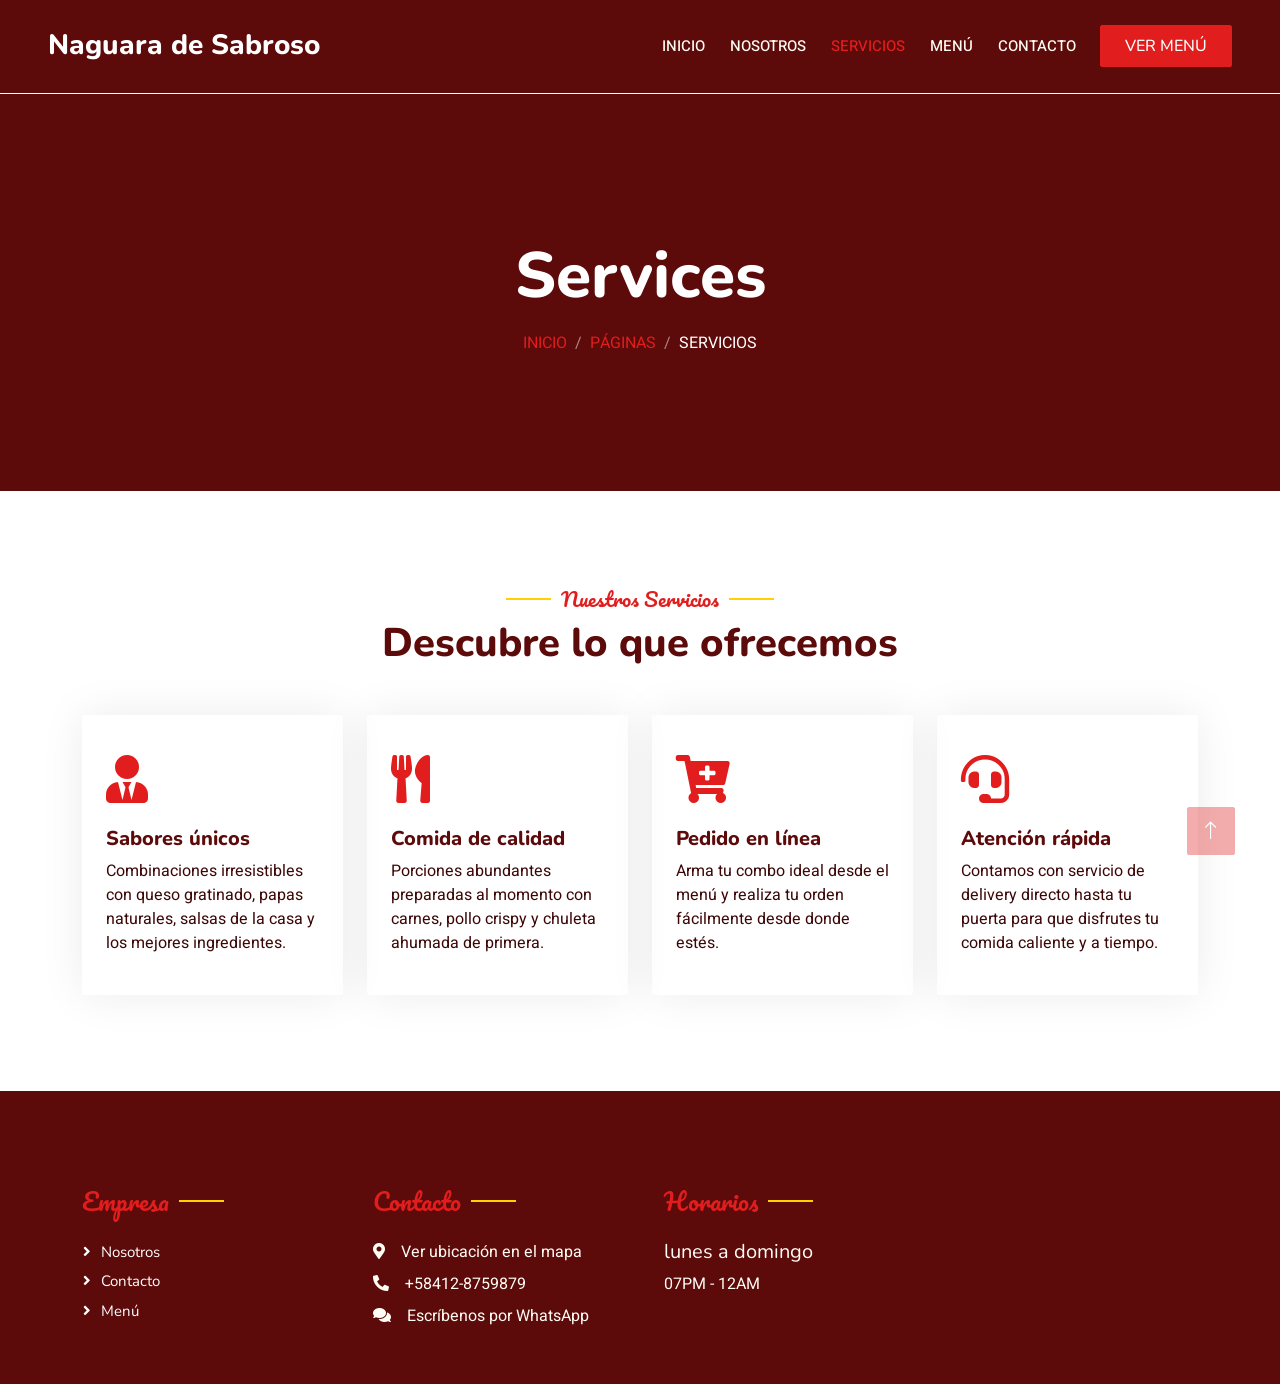
<file: service.html>
<!DOCTYPE html>
<html lang="en">

<head>
    <meta charset="utf-8">
    <title>Naguara de Sabroso | Servicios</title>
    <meta content="width=device-width, initial-scale=1.0" name="viewport">
    <meta content="" name="keywords">
    <meta content="" name="description">

    <!-- Favicon -->
    <link href="img/naguara-e-sabroso-logo.png" rel="icon">

    <!-- Google Web Fonts -->
    <link rel="preconnect" href="https://fonts.googleapis.com">
    <link rel="preconnect" href="https://fonts.gstatic.com" crossorigin>
    <link href="https://fonts.googleapis.com/css2?family=Heebo:wght@400;500;600&family=Nunito:wght@600;700;800&family=Pacifico&display=swap" rel="stylesheet">

    <!-- Icon Font Stylesheet -->
    <link href="https://cdnjs.cloudflare.com/ajax/libs/font-awesome/5.15.4/css/all.min.css" rel="stylesheet">
    <link href="https://cdn.jsdelivr.net/npm/bootstrap-icons@1.4.1/font/bootstrap-icons.css" rel="stylesheet">

    <!-- Libraries Stylesheet -->
    <link href="lib/animate/animate.min.css" rel="stylesheet">
    <link href="lib/owlcarousel/assets/owl.carousel.min.css" rel="stylesheet">
    <link href="lib/tempusdominus/css/tempusdominus-bootstrap-4.min.css" rel="stylesheet" />

    <!-- Customized Bootstrap Stylesheet -->
    <link href="css/bootstrap.min.css" rel="stylesheet">

    <!-- Template Stylesheet -->
    <link href="css/style.css" rel="stylesheet">
</head>

<body>
    <div class="container-xxl bg-white p-0">
        <!-- Spinner Start -->
        <div id="spinner" class="show bg-white position-fixed translate-middle w-100 vh-100 top-50 start-50 d-flex align-items-center justify-content-center">
            <div class="spinner-border text-primary" style="width: 3rem; height: 3rem;" role="status">
                <span class="sr-only">Loading...</span>
            </div>
        </div>
        <!-- Spinner End -->


        <!-- Navbar & Hero Start -->
        <div class="container-xxl position-relative p-0">
            <nav class="navbar navbar-expand-lg navbar-dark bg-dark px-4 px-lg-5 py-3 py-lg-0">
                <a href="index.html" class="navbar-brand p-0">
                    <h1 class="text-white m-0 fs-3">Naguara de Sabroso</h1>
                    
                </a>
                <button class="navbar-toggler" type="button" data-bs-toggle="collapse" data-bs-target="#navbarCollapse">
                    <span class="fa fa-bars"></span>
                </button>
                <div class="collapse navbar-collapse" id="navbarCollapse">
                    <div class="navbar-nav ms-auto py-0 pe-4">
                        <a href="index.html" class="nav-item nav-link">Inicio</a>
                        <a href="about.html" class="nav-item nav-link">Nosotros</a>
                        <a href="service.html" class="nav-item nav-link active">Servicios</a>
                        <a href="menu.html" class="nav-item nav-link">Menú</a>
                        <a href="contact.html" class="nav-item nav-link">Contacto</a>
                    </div>
                    <a href="menu.html" class="btn btn-primary py-2 px-4">VER MENÚ</a>
                </div>
            </nav>

            <div class="container-xxl py-5 bg-dark hero-header mb-5">
                <div class="container text-center my-5 pt-5 pb-4">
                    <h1 class="display-3 text-white mb-3 animated slideInDown">Services</h1>
                    <nav aria-label="breadcrumb">
                        <ol class="breadcrumb justify-content-center text-uppercase">
                            <li class="breadcrumb-item"><a href="#">Inicio</a></li>
                            <li class="breadcrumb-item"><a href="#">Páginas</a></li>
                            <li class="breadcrumb-item text-white active" aria-current="page">Servicios</li>
                        </ol>
                    </nav>
                </div>
            </div>
        </div>
        <!-- Navbar & Hero End -->


        <!-- Service Start -->
        <div class="container-xxl py-5">
            <div class="container">
                <div class="text-center wow fadeInUp" data-wow-delay="0.1s">
                    <h5 class="section-title ff-secondary text-center text-primary fw-normal">Nuestros Servicios</h5>
                    <h1 class="mb-5">Descubre lo que ofrecemos</h1>
                </div>
                <div class="row g-4">
                    <div class="col-lg-3 col-sm-6 wow fadeInUp" data-wow-delay="0.1s">
                        <div class="service-item rounded pt-3">
                            <div class="p-4">
                                <i class="fa fa-3x fa-user-tie text-primary mb-4"></i>
                                <h5>Sabores únicos</h5>
                                <p>Combinaciones irresistibles con queso gratinado, papas naturales, salsas de la casa y los mejores ingredientes.</p>
                            </div>
                        </div>
                    </div>
                    <div class="col-lg-3 col-sm-6 wow fadeInUp" data-wow-delay="0.3s">
                        <div class="service-item rounded pt-3">
                            <div class="p-4">
                                <i class="fa fa-3x fa-utensils text-primary mb-4"></i>
                                <h5>Comida de calidad</h5>
                                <p>Porciones abundantes preparadas al momento con carnes, pollo crispy y chuleta ahumada de primera.</p>
                            </div>
                        </div>
                    </div>
                    <div class="col-lg-3 col-sm-6 wow fadeInUp" data-wow-delay="0.5s">
                        <div class="service-item rounded pt-3">
                            <div class="p-4">
                                <i class="fa fa-3x fa-cart-plus text-primary mb-4"></i>
                                <h5>Pedido en línea</h5>
                                <p>Arma tu combo ideal desde el menú y realiza tu orden fácilmente desde donde estés.</p>
                            </div>
                        </div>
                    </div>
                    <div class="col-lg-3 col-sm-6 wow fadeInUp" data-wow-delay="0.7s">
                        <div class="service-item rounded pt-3">
                            <div class="p-4">
                                <i class="fa fa-3x fa-headset text-primary mb-4"></i>
                                <h5>Atención rápida</h5>
                                <p>Contamos con servicio de delivery directo hasta tu puerta para que disfrutes tu comida caliente y a tiempo.</p>
                            </div>
                        </div>
                    </div>
                </div>
            </div>
        </div>
        <!-- Service End -->
        

        <!-- Footer Start -->
        <div class="container-fluid bg-dark text-light footer pt-5 mt-5 wow fadeIn" data-wow-delay="0.1s">
            <div class="container py-5">
                <div class="row g-5">
                    <div class="col-lg-3 col-md-6">
                        <h4 class="section-title ff-secondary text-start text-primary fw-normal mb-4">Empresa</h4>
                        <a class="btn btn-link" href="">Nosotros</a>
                        <a class="btn btn-link" href="">Contacto</a>
                        <a class="btn btn-link" href="menu.html">Menú</a>
                    </div>
                    <div class="col-lg-3 col-md-6">
                        <h4 class="section-title ff-secondary text-start text-primary fw-normal mb-4">Contacto</h4>
                        <p class="mb-2"><i class="fa fa-map-marker-alt me-3"></i><a href="https://maps.app.goo.gl/aAKe7GAr6T2o4GuF9" target="_blank" class="text-light">Ver ubicación en el mapa</a></p>
                        <p class="mb-2"><i class="fa fa-phone-alt me-3"></i>+58412-8759879</p>
                        <p class="mb-2"><i class="fa fa-comments me-3"></i><a href="https://wa.me/584128759879" target="_blank" class="text-light">Escríbenos por WhatsApp</a></p>
                    </div>
                    <div class="col-lg-3 col-md-6">
                        <h4 class="section-title ff-secondary text-start text-primary fw-normal mb-4">Horarios</h4>
                        <h5 class="text-light fw-normal">lunes a domingo</h5>
                        <p>07PM - 12AM</p>
                    </div>

                </div>
            </div>
        </div>
        <!-- Footer End -->


        <!-- Back to Top -->
        <a href="#" class="btn btn-lg btn-primary btn-lg-square back-to-top"><i class="bi bi-arrow-up"></i></a>
    </div>

    <!-- JavaScript Libraries -->
    <script src="https://code.jquery.com/jquery-3.4.1.min.js"></script>
    <script src="https://cdn.jsdelivr.net/npm/bootstrap@5.0.0/dist/js/bootstrap.bundle.min.js"></script>
    <script src="lib/wow/wow.min.js"></script>
    <script src="lib/easing/easing.min.js"></script>
    <script src="lib/waypoints/waypoints.min.js"></script>
    <script src="lib/counterup/counterup.min.js"></script>
    <script src="lib/owlcarousel/owl.carousel.min.js"></script>
    <script src="lib/tempusdominus/js/moment.min.js"></script>
    <script src="lib/tempusdominus/js/moment-timezone.min.js"></script>
    <script src="lib/tempusdominus/js/tempusdominus-bootstrap-4.min.js"></script>

    <!-- Template Javascript -->
    <script src="js/main.js"></script>
</body>

</html>
</file>
<file: css/style.css>
/********** Template CSS **********/
:root {
    --primary: #E11D1D;
    --accent: #FFD100;
    --light: #FFFDF5;
    --dark: #5C0A0A;
}

.ff-secondary {
    font-family: 'Pacifico', cursive;
}

.fw-medium {
    font-weight: 600 !important;
}

.fw-semi-bold {
    font-weight: 700 !important;
}

.back-to-top {
    position: fixed;
    display: none;
    right: 45px;
    bottom: 45px;
    z-index: 99;
}


/*** Spinner ***/
#spinner {
    opacity: 0;
    visibility: hidden;
    transition: opacity .5s ease-out, visibility 0s linear .5s;
    z-index: 99999;
}

#spinner.show {
    transition: opacity .5s ease-out, visibility 0s linear 0s;
    visibility: visible;
    opacity: 1;
}


/*** Button ***/
.btn {
    font-family: 'Nunito', sans-serif;
    font-weight: 500;
    text-transform: uppercase;
    transition: .5s;
}

.btn.btn-primary,
.btn.btn-secondary {
    color: #FFFFFF;
}

.btn-square {
    width: 38px;
    height: 38px;
}

.btn-sm-square {
    width: 32px;
    height: 32px;
}

.btn-lg-square {
    width: 48px;
    height: 48px;
}

.btn-square,
.btn-sm-square,
.btn-lg-square {
    padding: 0;
    display: flex;
    align-items: center;
    justify-content: center;
    font-weight: normal;
    border-radius: 2px;
}


/*** Navbar ***/
.navbar-dark .navbar-nav .nav-link {
    position: relative;
    margin-left: 25px;
    padding: 35px 0;
    font-size: 15px;
    color: var(--light) !important;
    text-transform: uppercase;
    font-weight: 500;
    outline: none;
    transition: .5s;
}

.navbar-dark .navbar-nav .nav-link:hover,
.navbar-dark .navbar-nav .nav-link.active {
    color: var(--primary) !important;
}

.navbar-dark .navbar-brand img {
    max-height: 60px;
    transition: .5s;
}

@media (max-width: 991.98px) {
    .navbar-dark .navbar-collapse {
        margin-top: 15px;
        border-top: 1px solid rgba(255, 255, 255, .1)
    }

    .navbar-dark .navbar-nav .nav-link {
        padding: 10px 0;
        margin-left: 0;
    }

    .navbar-dark .navbar-brand img {
        max-height: 45px;
    }
}

@media (min-width: 992px) {
    body {
        padding-top: 94px;
    }

    .navbar-dark {
        position: fixed;
        width: 100%;
        top: 0;
        left: 0;
        z-index: 999;
        background: var(--dark) !important;
    }
}


/*** Hero Header ***/
.hero-header {
    background: linear-gradient(rgba(92, 10, 10, .94), rgba(92, 10, 10, .94));
    background-position: center center;
    background-repeat: no-repeat;
    background-size: cover;
}

.breadcrumb-item + .breadcrumb-item::before {
    color: rgba(255, 255, 255, .5);
}


/*** Section Title ***/
.section-title {
    position: relative;
    display: inline-block;
}

.section-title::before {
    position: absolute;
    content: "";
    width: 45px;
    height: 2px;
    top: 50%;
    left: -55px;
    margin-top: -1px;
    background: var(--primary);
}

.section-title::after {
    position: absolute;
    content: "";
    width: 45px;
    height: 2px;
    top: 50%;
    right: -55px;
    margin-top: -1px;
    background: var(--primary);
}

.section-title.text-start::before,
.section-title.text-end::after {
    display: none;
}


/*** Service ***/
.service-item {
    box-shadow: 0 0 45px rgba(0, 0, 0, .08);
    transition: .5s;
}

.service-item:hover {
    background: var(--primary);
}

.service-item * {
    transition: .5s;
}

.service-item:hover * {
    color: var(--light) !important;
}


/*** Food Menu ***/
.nav-pills .nav-item .active {
    border-bottom: 2px solid var(--primary);
}


/*** Youtube Video ***/
.video {
    position: relative;
    height: 100%;
    min-height: 500px;
    background: linear-gradient(rgba(15, 23, 43, .1), rgba(15, 23, 43, .1)), url(../img/video.jpg);
    background-position: center center;
    background-repeat: no-repeat;
    background-size: cover;
}

.video .btn-play {
    position: absolute;
    z-index: 3;
    top: 50%;
    left: 50%;
    transform: translateX(-50%) translateY(-50%);
    box-sizing: content-box;
    display: block;
    width: 32px;
    height: 44px;
    border-radius: 50%;
    border: none;
    outline: none;
    padding: 18px 20px 18px 28px;
}

.video .btn-play:before {
    content: "";
    position: absolute;
    z-index: 0;
    left: 50%;
    top: 50%;
    transform: translateX(-50%) translateY(-50%);
    display: block;
    width: 100px;
    height: 100px;
    background: var(--primary);
    border-radius: 50%;
    animation: pulse-border 1500ms ease-out infinite;
}

.video .btn-play:after {
    content: "";
    position: absolute;
    z-index: 1;
    left: 50%;
    top: 50%;
    transform: translateX(-50%) translateY(-50%);
    display: block;
    width: 100px;
    height: 100px;
    background: var(--primary);
    border-radius: 50%;
    transition: all 200ms;
}

.video .btn-play img {
    position: relative;
    z-index: 3;
    max-width: 100%;
    width: auto;
    height: auto;
}

.video .btn-play span {
    display: block;
    position: relative;
    z-index: 3;
    width: 0;
    height: 0;
    border-left: 32px solid var(--dark);
    border-top: 22px solid transparent;
    border-bottom: 22px solid transparent;
}

@keyframes pulse-border {
    0% {
        transform: translateX(-50%) translateY(-50%) translateZ(0) scale(1);
        opacity: 1;
    }

    100% {
        transform: translateX(-50%) translateY(-50%) translateZ(0) scale(1.5);
        opacity: 0;
    }
}

#videoModal {
    z-index: 99999;
}

#videoModal .modal-dialog {
    position: relative;
    max-width: 800px;
    margin: 60px auto 0 auto;
}

#videoModal .modal-body {
    position: relative;
    padding: 0px;
}

#videoModal .close {
    position: absolute;
    width: 30px;
    height: 30px;
    right: 0px;
    top: -30px;
    z-index: 999;
    font-size: 30px;
    font-weight: normal;
    color: #FFFFFF;
    background: #000000;
    opacity: 1;
}


/*** Team ***/
.team-item {
    box-shadow: 0 0 45px rgba(0, 0, 0, .08);
    height: calc(100% - 38px);
    transition: .5s;
}

.team-item img {
    transition: .5s;
}

.team-item:hover img {
    transform: scale(1.1);
}

.team-item:hover {
    height: 100%;
}

.team-item .btn {
    border-radius: 38px 38px 0 0;
}


/*** Testimonial ***/
.testimonial-carousel .owl-item .testimonial-item,
.testimonial-carousel .owl-item.center .testimonial-item * {
    transition: .5s;
}

.testimonial-carousel .owl-item.center .testimonial-item {
    background: var(--primary) !important;
    border-color: var(--primary) !important;
}

.testimonial-carousel .owl-item.center .testimonial-item * {
    color: var(--light) !important;
}

.testimonial-carousel .owl-dots {
    margin-top: 24px;
    display: flex;
    align-items: flex-end;
    justify-content: center;
}

.testimonial-carousel .owl-dot {
    position: relative;
    display: inline-block;
    margin: 0 5px;
    width: 15px;
    height: 15px;
    border: 1px solid #CCCCCC;
    border-radius: 15px;
    transition: .5s;
}

.testimonial-carousel .owl-dot.active {
    background: var(--primary);
    border-color: var(--primary);
}


/*** Footer ***/
.footer .btn.btn-social {
    margin-right: 5px;
    width: 35px;
    height: 35px;
    display: flex;
    align-items: center;
    justify-content: center;
    color: var(--light);
    border: 1px solid #FFFFFF;
    border-radius: 35px;
    transition: .3s;
}

.footer .btn.btn-social:hover {
    color: var(--primary);
}

.footer .btn.btn-link {
    display: block;
    margin-bottom: 5px;
    padding: 0;
    text-align: left;
    color: #FFFFFF;
    font-size: 15px;
    font-weight: normal;
    text-transform: capitalize;
    transition: .3s;
}

.footer .btn.btn-link::before {
    position: relative;
    content: "\f105";
    font-family: "Font Awesome 5 Free";
    font-weight: 900;
    margin-right: 10px;
}

.footer .btn.btn-link:hover {
    letter-spacing: 1px;
    box-shadow: none;
}

.footer .copyright {
    padding: 25px 0;
    font-size: 15px;
    border-top: 1px solid rgba(256, 256, 256, .1);
}

.footer .copyright a {
    color: var(--light);
}

.footer .footer-menu a {
    margin-right: 15px;
    padding-right: 15px;
    border-right: 1px solid rgba(255, 255, 255, .1);
}

.footer .footer-menu a:last-child {
    margin-right: 0;
    padding-right: 0;
    border-right: none;
}


/*** Naguara de Sabroso - Tema rojo, amarillo y blanco ***/
body {
    color: #3D0606;
}

a {
    color: var(--primary);
}

a:hover {
    color: var(--dark);
}

.btn.btn-primary,
.btn.btn-secondary {
    color: #FFFFFF;
}

.btn.btn-primary:hover,
.btn.btn-primary:focus {
    color: #FFFFFF;
}

.btn.btn-outline-primary {
    color: var(--primary);
    border-color: var(--primary);
}

.btn.btn-outline-primary:hover {
    color: #FFFFFF;
    background: var(--primary);
    border-color: var(--primary);
}

.text-primary {
    color: var(--primary) !important;
}

.text-accent {
    color: var(--accent) !important;
}

.bg-primary {
    background-color: var(--primary) !important;
}

.bg-accent {
    background-color: var(--accent) !important;
}

.border-primary {
    border-color: var(--primary) !important;
}

.border-accent {
    border-color: var(--accent) !important;
}

.hero-header {
    background: linear-gradient(rgba(92, 10, 10, .94), rgba(92, 10, 10, .94));
}

.navbar-brand h1 {
    font-size: 1.75rem;
    line-height: 1.2;
    white-space: nowrap;
}

.about-logo {
    max-width: 100%;
    max-height: 280px;
    width: auto;
}

@media (max-width: 991.98px) {
    .navbar-brand h1 {
        font-size: 1.35rem;
    }
}

.section-title::before,
.section-title::after {
    background: var(--accent);
}

.nav-pills .nav-item .active {
    border-bottom: 2px solid var(--accent);
}

.nav-pills .menu-tab {
    border-radius: 999px;
    padding: 10px 16px !important;
    margin-bottom: 16px;
    background: var(--light);
    border: 1px solid rgba(225, 29, 29, .18);
    transition: .25s;
}

.nav-pills .menu-tab:hover {
    background: #FFE9A8;
}

.nav-pills .menu-tab.active {
    background: var(--primary) !important;
    color: #FFFFFF !important;
    border-color: var(--primary) !important;
}

.nav-pills .menu-tab.active .text-primary,
.nav-pills .menu-tab.active small {
    color: #FFFFFF !important;
}

.menu-category-title {
    color: var(--dark);
    font-weight: 800;
    letter-spacing: .04em;
    border-left: 5px solid var(--accent);
    padding-left: 12px;
}

.menu-item {
    height: 100%;
    display: flex;
    align-items: center;
    gap: 14px;
    padding: 14px;
    background: #FFFFFF;
    border: 1px solid rgba(225, 29, 29, .14);
    border-left: 4px solid var(--primary);
    border-radius: 12px;
    box-shadow: 0 5px 20px rgba(92, 10, 10, .07);
    transition: .25s;
}

.menu-item:hover {
    transform: translateY(-3px);
    border-color: var(--accent);
    border-left-color: var(--primary);
    box-shadow: 0 14px 28px rgba(92, 10, 10, .16);
}

.menu-item img {
    width: 84px;
    height: 84px;
    flex-shrink: 0;
    object-fit: cover;
    border: 2px solid var(--accent);
    border-radius: 10px;
}

.menu-item h5 {
    border-bottom: 1px dashed rgba(225, 29, 29, .3);
    gap: 10px;
}

.menu-name {
    font-size: 1.02rem;
    font-weight: 800;
    color: var(--dark);
}

.menu-price {
    color: var(--primary);
    font-weight: 800;
    white-space: nowrap;
}

.menu-desc {
    color: #6B4A4A;
    font-size: .9rem;
    line-height: 1.45;
}

.menu-note {
    background: var(--accent);
    color: var(--dark);
    border-radius: 10px;
    padding: 12px 18px;
    font-weight: 700;
}

@media (max-width: 575.98px) {
    .nav-pills .menu-tab {
        width: 100%;
        justify-content: flex-start;
        margin-bottom: 8px;
    }

    .menu-item {
        align-items: flex-start;
    }

    .menu-item img {
        width: 68px;
        height: 68px;
    }

    .menu-item h5 {
        flex-direction: column;
        align-items: flex-start;
    }
}
/*** Menu image modal ***/
.menu-item img {
    cursor: zoom-in;
}

.menu-image:focus-visible {
    outline: 3px solid var(--accent);
    outline-offset: 2px;
}

#menuImageModalImg {
    max-height: 70vh;
    object-fit: contain;
}
</file>
